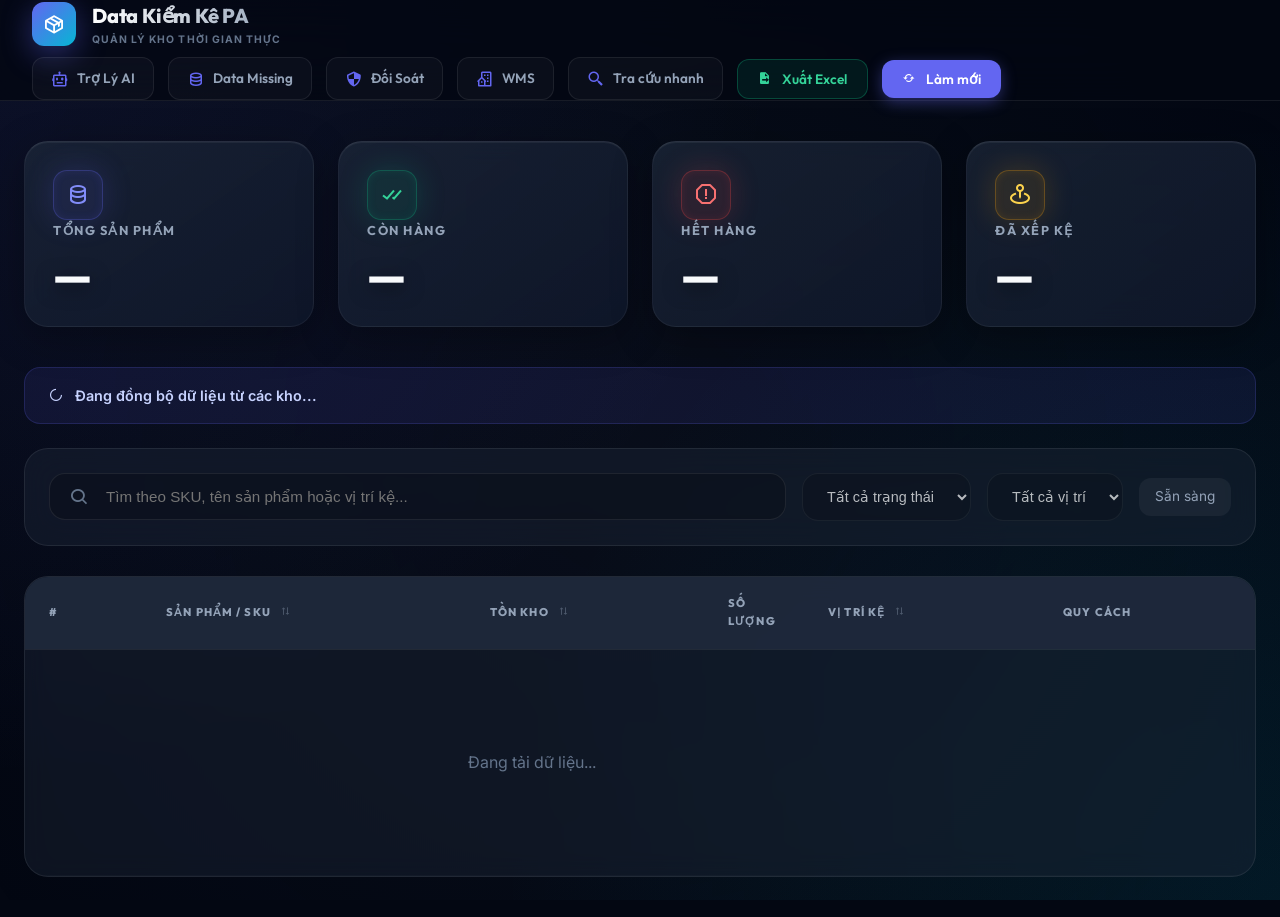
<file: update/data-pa.html>
<!DOCTYPE html>
<html lang="vi">

<head>
    <meta charset="UTF-8">
    <meta name="viewport" content="width=device-width, initial-scale=1.0">
    <title>Data Kiểm Kê PA – Tra Cứu Tồn Kho</title>
    <meta name="description" content="Tra cứu dữ liệu kiểm kê kho PA – tìm kiếm theo SKU, tên sản phẩm, vị trí kệ.">
    <link
        href="https://fonts.googleapis.com/css2?family=Inter:wght@300;400;500;600;700;800&family=Outfit:wght@400;500;600;700;800&display=swap"
        rel="stylesheet">
    <link href="https://unpkg.com/boxicons@2.1.4/css/boxicons.min.css" rel="stylesheet">
    <script src="https://cdn.sheetjs.com/xlsx-0.20.1/package/dist/xlsx.full.min.js"></script>
    <style>
        :root {
            --primary: #6366F1;
            --primary-glow: rgba(99, 102, 241, 0.4);
            --accent: #06B6D4;
            --bg: #030712;
            --surface: rgba(30, 41, 59, 0.6);
            --surface-glass: rgba(30, 41, 59, 0.4);
            --surface2: rgba(15, 23, 42, 0.8);
            --border: rgba(255, 255, 255, 0.08);
            --border-glow: rgba(99, 102, 241, 0.2);
            --text: #F8FAFC;
            --text-muted: #94A3B8;
            --text-dim: #64748B;
            --radius-xl: 24px;
            --radius-lg: 18px;
            --font-display: 'Outfit', sans-serif;
            --font-body: 'Inter', sans-serif;
        }

        * {
            margin: 0;
            padding: 0;
            box-sizing: border-box;
            -webkit-font-smoothing: antialiased;
        }

        body {
            font-family: var(--font-body);
            background: var(--bg);
            color: var(--text);
            min-height: 100vh;
            overflow-x: hidden;
            line-height: 1.6;
        }

        /* ── MESH BACKGROUND ── */
        .mesh-bg {
            position: fixed;
            inset: 0;
            z-index: -1;
            background:
                radial-gradient(circle at 0% 0%, rgba(99, 102, 241, 0.1) 0%, transparent 50%),
                radial-gradient(circle at 100% 100%, rgba(6, 182, 212, 0.1) 0%, transparent 50%),
                radial-gradient(circle at 50% 50%, rgba(30, 41, 59, 0.2) 0%, transparent 100%);
        }

        /* ── HEADER (GLASS) ── */
        .top-bar {
            position: sticky;
            top: 0;
            z-index: 1000;
            background: rgba(3, 7, 18, 0.8);
            -webkit-backdrop-filter: blur(24px);
            backdrop-filter: blur(24px);
            border-bottom: 1px solid var(--border);
            padding: 0 32px;
            display: flex;
            align-items: center;
            justify-content: space-between;
            min-height: 72px;
            flex-wrap: wrap;
            gap: 8px;
        }

        .brand {
            display: flex;
            align-items: center;
            gap: 16px;
        }

        .brand-icon {
            width: 44px;
            height: 44px;
            background: linear-gradient(135deg, var(--primary), var(--accent));
            border-radius: 12px;
            display: flex;
            align-items: center;
            justify-content: center;
            font-size: 22px;
            color: white;
            box-shadow: 0 8px 30px var(--primary-glow);
        }

        .brand-text h1 {
            font-family: var(--font-display);
            font-size: 1.25rem;
            font-weight: 800;
            letter-spacing: -0.01em;
            background: linear-gradient(to right, #fff, #94a3b8);
            -webkit-background-clip: text;
            background-clip: text;
            -webkit-text-fill-color: transparent;
        }

        .brand-text p {
            font-size: 0.65rem;
            color: var(--text-dim);
            text-transform: uppercase;
            font-weight: 700;
            letter-spacing: 0.1em;
        }

        .header-nav {
            display: flex;
            align-items: center;
            gap: 14px;
        }

        .nav-link {
            text-decoration: none;
            color: var(--text-muted);
            font-family: var(--font-display);
            font-size: 0.85rem;
            font-weight: 600;
            display: flex;
            align-items: center;
            gap: 8px;
            padding: 10px 18px;
            border-radius: 12px;
            background: rgba(255, 255, 255, 0.03);
            border: 1px solid var(--border);
            transition: all 0.3s;
        }

        .nav-link:hover {
            color: #fff;
            background: rgba(255, 255, 255, 0.08);
            border-color: rgba(255, 255, 255, 0.2);
            transform: translateY(-2px);
        }

        .nav-link i {
            font-size: 18px;
            color: var(--primary);
        }

        .btn-refresh {
            background: var(--primary);
            color: white;
            border: none;
            padding: 10px 20px;
            border-radius: 12px;
            font-family: var(--font-display);
            font-size: 0.85rem;
            font-weight: 600;
            display: flex;
            align-items: center;
            gap: 10px;
            cursor: pointer;
            transition: all 0.3s;
            box-shadow: 0 4px 15px var(--primary-glow);
        }

        .btn-refresh:hover {
            transform: translateY(-2px);
            box-shadow: 0 10px 25px var(--primary-glow);
        }

        .btn-refresh.spinning i {
            animation: spin 1s linear infinite;
        }

        @keyframes spin {
            from {
                transform: rotate(0deg);
            }

            to {
                transform: rotate(360deg);
            }
        }

        /* ── MAIN LAYOUT ── */
        .page-wrapper {
            max-width: 1300px;
            margin: 0 auto;
            padding: 40px 24px;
            animation: fadeIn 0.8s ease-out;
        }



        @keyframes fadeIn {
            from {
                opacity: 0;
                transform: translateY(10px);
            }

            to {
                opacity: 1;
                transform: translateY(0);
            }
        }

        /* ── STATS (BENTO) ── */
        .stats-row {
            display: grid;
            grid-template-columns: repeat(auto-fit, minmax(280px, 1fr));
            gap: 24px;
            margin-bottom: 40px;
        }

        .stat-card {
            background: linear-gradient(145deg, rgba(30, 41, 59, 0.7), rgba(15, 23, 42, 0.9));
            -webkit-backdrop-filter: blur(12px);
            backdrop-filter: blur(12px);
            border: 1px solid rgba(255, 255, 255, 0.05);
            border-top: 1px solid rgba(255, 255, 255, 0.1);
            border-radius: 24px;
            padding: 28px;
            display: flex;
            flex-direction: column;
            min-height: 180px;
            position: relative;
            box-shadow: 0 10px 40px rgba(0, 0, 0, 0.3), inset 0 1px 0 rgba(255, 255, 255, 0.05);
            transition: all 0.4s cubic-bezier(0.175, 0.885, 0.32, 1.275);
            overflow: hidden;
        }

        .stat-card::before {
            content: '';
            position: absolute;
            top: 0;
            left: 0;
            width: 100%;
            height: 100%;
            background: radial-gradient(800px circle at var(--mouse-x) var(--mouse-y), rgba(255, 255, 255, 0.06), transparent 40%);
            opacity: 0;
            transition: opacity 0.3s;
            z-index: 0;
            pointer-events: none;
        }

        .stat-card:hover::before {
            opacity: 1;
        }

        .stat-card:hover {
            transform: translateY(-5px) scale(1.02);
            border-color: rgba(255, 255, 255, 0.2);
            box-shadow: 0 20px 50px rgba(0, 0, 0, 0.5), inset 0 1px 0 rgba(255, 255, 255, 0.1);
        }

        .stat-icon {
            width: 50px;
            height: 50px;
            border-radius: 14px;
            display: flex;
            align-items: center;
            justify-content: center;
            font-size: 24px;
            margin-bottom: auto;
            position: relative;
            z-index: 1;
            transition: transform 0.4s;
        }

        .stat-card:hover .stat-icon {
            transform: scale(1.1) rotate(5deg);
        }

        .stat-icon.blue {
            background: rgba(99, 102, 241, 0.1);
            color: #818CF8;
            border: 1px solid rgba(99, 102, 241, 0.3);
            box-shadow: 0 0 30px rgba(99, 102, 241, 0.2), inset 0 0 10px rgba(99, 102, 241, 0.1);
        }

        .stat-icon.green {
            background: rgba(16, 185, 129, 0.1);
            color: #34D399;
            border: 1px solid rgba(16, 185, 129, 0.3);
            box-shadow: 0 0 30px rgba(16, 185, 129, 0.2), inset 0 0 10px rgba(16, 185, 129, 0.1);
        }

        .stat-icon.red {
            background: rgba(239, 68, 68, 0.1);
            color: #F87171;
            border: 1px solid rgba(239, 68, 68, 0.3);
            box-shadow: 0 0 30px rgba(239, 68, 68, 0.2), inset 0 0 10px rgba(239, 68, 68, 0.1);
        }

        .stat-icon.yellow {
            background: rgba(245, 158, 11, 0.1);
            color: #FCD34D;
            border: 1px solid rgba(245, 158, 11, 0.3);
            box-shadow: 0 0 30px rgba(245, 158, 11, 0.2), inset 0 0 10px rgba(245, 158, 11, 0.1);
        }

        .stat-label {
            font-family: var(--font-display);
            font-size: 0.8rem;
            font-weight: 700;
            color: #94A3B8;
            text-transform: uppercase;
            letter-spacing: 0.12em;
            margin-bottom: 12px;
            position: relative;
            z-index: 1;
        }

        .stat-value {
            font-family: var(--font-display);
            font-size: 2.8rem;
            font-weight: 800;
            color: #F8FAFC;
            line-height: 1;
            position: relative;
            z-index: 1;
            text-shadow: 0 4px 20px rgba(0, 0, 0, 0.5);
        }

        /* ── TOOLBAR ── */
        .toolbar {
            background: var(--surface-glass);
            -webkit-backdrop-filter: blur(16px);
            backdrop-filter: blur(16px);
            border: 1px solid var(--border);
            border-radius: var(--radius-xl);
            padding: 24px;
            margin-bottom: 30px;
            display: flex;
            gap: 16px;
            align-items: center;
        }

        .search-wrap {
            flex: 1;
            position: relative;
        }

        .search-wrap i {
            position: absolute;
            left: 20px;
            top: 50%;
            transform: translateY(-50%);
            color: var(--text-dim);
            font-size: 20px;
        }

        .search-wrap input {
            width: 100%;
            padding: 14px 20px 14px 56px;
            background: rgba(0, 0, 0, 0.2);
            border: 1px solid var(--border);
            border-radius: 16px;
            color: #fff;
            font-size: 0.95rem;
            outline: none;
            transition: all 0.3s;
        }

        .search-wrap input:focus {
            border-color: var(--primary);
            background: rgba(0, 0, 0, 0.3);
            box-shadow: 0 0 0 4px rgba(99, 102, 241, 0.15);
        }

        .filter-select {
            background: rgba(0, 0, 0, 0.2);
            border: 1px solid var(--border);
            border-radius: 16px;
            color: #fff;
            font-size: 0.9rem;
            font-weight: 500;
            padding: 14px 20px;
            cursor: pointer;
            outline: none;
            transition: all 0.3s;
        }

        .result-badge {
            font-size: 0.85rem;
            color: var(--text-muted);
            background: rgba(255, 255, 255, 0.05);
            padding: 8px 16px;
            border-radius: 12px;
        }

        /* ── TABLE ── */
        .table-wrap {
            background: var(--surface-glass);
            -webkit-backdrop-filter: blur(12px);
            backdrop-filter: blur(12px);
            border: 1px solid var(--border);
            border-radius: var(--radius-xl);
            overflow: hidden;
        }

        .table-scroll {
            overflow: auto;
            max-height: 65vh;
        }

        .table-scroll::-webkit-scrollbar {
            width: 6px;
            height: 6px;
        }

        .table-scroll::-webkit-scrollbar-thumb {
            background: rgba(255, 255, 255, 0.1);
            border-radius: 10px;
        }

        table {
            width: 100%;
            border-collapse: collapse;
            min-width: 900px;
        }

        thead th {
            position: sticky;
            top: 0;
            z-index: 20;
            background: rgba(30, 41, 59, 0.95);
            padding: 18px 24px;
            text-align: left;
            font-family: var(--font-display);
            font-size: 0.7rem;
            font-weight: 800;
            text-transform: uppercase;
            letter-spacing: 0.1em;
            color: var(--text-muted);
            border-bottom: 1px solid var(--border);
            cursor: pointer;
            -webkit-user-select: none;
            user-select: none;
        }

        thead th:hover {
            color: var(--primary);
        }

        .sort-icon {
            margin-left: 6px;
            opacity: 0.4;
            pointer-events: none;
        }

        th.asc .sort-icon,
        th.desc .sort-icon {
            opacity: 1;
            color: var(--primary);
        }

        tbody tr {
            border-bottom: 1px solid rgba(255, 255, 255, 0.02);
            transition: all 0.3s;
            cursor: pointer;
            animation: rowIn 0.5s calc(var(--i) * 0.05s) both;
        }

        @keyframes rowIn {
            from {
                opacity: 0;
                transform: translateX(-10px);
            }

            to {
                opacity: 1;
                transform: translateX(0);
            }
        }

        tbody tr:hover {
            background: rgba(255, 255, 255, 0.04);
        }

        td {
            padding: 16px 24px;
            vertical-align: middle;
            color: var(--text);
        }

        .td-img img {
            width: 48px;
            height: 48px;
            border-radius: 12px;
            object-fit: contain;
            background: #fdfdfd;
            border: 1px solid rgba(255, 255, 255, 0.1);
            padding: 3px;
        }

        .name-main {
            font-family: var(--font-display);
            font-size: 0.95rem;
            font-weight: 600;
            color: #fff;
            margin-bottom: 4px;
            line-height: 1.4;
        }

        .name-sku {
            font-family: 'JetBrains Mono', monospace;
            font-size: 0.7rem;
            color: var(--text-dim);
            background: rgba(0, 0, 0, 0.2);
            padding: 2px 8px;
            border-radius: 6px;
            display: inline-block;
        }

        .badge-stock {
            font-family: var(--font-display);
            font-size: 0.82rem;
            font-weight: 700;
            height: 32px;
            padding: 0 12px;
            border-radius: 100px;
            display: inline-flex;
            align-items: center;
            gap: 6px;
        }

        .badge-stock.in {
            background: rgba(16, 185, 129, 0.15);
            color: #34D399;
            border: 1px solid rgba(16, 185, 129, 0.2);
        }

        .badge-stock.out {
            background: rgba(239, 68, 68, 0.15);
            color: #F87171;
            border: 1px solid rgba(239, 68, 68, 0.2);
        }

        .badge-stock.low {
            background: rgba(245, 158, 11, 0.15);
            color: #FCD34D;
            border: 1px solid rgba(245, 158, 11, 0.2);
        }

        .badge-shelf {
            font-family: var(--font-display);
            color: var(--primary);
            background: rgba(99, 102, 241, 0.12);
            padding: 4px 12px;
            border-radius: 8px;
            font-size: 0.82rem;
            font-weight: 700;
            display: inline-flex;
            align-items: center;
            gap: 6px;
        }

        .td-unit {
            color: var(--text-muted);
            font-size: 0.82rem;
            max-width: 180px;
            white-space: nowrap;
            overflow: hidden;
            text-overflow: ellipsis;
        }

        /* ── MODAL (GLASS) ── */
        .modal-overlay {
            position: fixed;
            inset: 0;
            z-index: 2000;
            background: rgba(3, 7, 18, 0.75);
            -webkit-backdrop-filter: blur(16px);
            backdrop-filter: blur(16px);
            display: none;
            align-items: center;
            justify-content: center;
            padding: 20px;
            opacity: 0;
            transition: opacity 0.3s ease;
        }

        .modal-overlay.open {
            display: flex;
            opacity: 1;
        }

        .modal-box {
            background: rgba(30, 41, 59, 0.85);
            -webkit-backdrop-filter: blur(25px);
            backdrop-filter: blur(25px);
            border: 1px solid rgba(255, 255, 255, 0.1);
            border-radius: 28px;
            width: 100%;
            max-width: 680px;
            max-height: 92vh;
            display: flex;
            flex-direction: column;
            overflow: hidden;
            box-shadow: 0 40px 100px -20px rgba(0, 0, 0, 0.8);
            transform: scale(0.95) translateY(20px);
            transition: all 0.4s cubic-bezier(0.34, 1.56, 0.64, 1);
        }

        .modal-overlay.open .modal-box {
            transform: scale(1) translateY(0);
        }

        .modal-header {
            padding: 30px;
            border-bottom: 1px solid rgba(255, 255, 255, 0.05);
            background: rgba(255, 255, 255, 0.02);
            display: flex;
            align-items: flex-start;
            gap: 24px;
            position: relative;
        }

        .modal-product-img {
            width: 84px;
            height: 84px;
            border-radius: 16px;
            background: #fff;
            border: 1px solid rgba(255, 255, 255, 0.15);
            padding: 6px;
            object-fit: contain;
            box-shadow: 0 4px 15px rgba(0, 0, 0, 0.1);
            flex-shrink: 0;
        }

        .modal-title-wrap {
            flex: 1;
            padding-right: 55px;
        }

        .modal-product-name {
            font-family: var(--font-display);
            font-size: 1.3rem;
            font-weight: 800;
            line-height: 1.35;
            margin-bottom: 10px;
            background: linear-gradient(to right, #ffffff, #94A3B8);
            -webkit-background-clip: text;
            background-clip: text;
            -webkit-text-fill-color: transparent;
            text-shadow: 0 2px 10px rgba(255, 255, 255, 0.1);
        }

        .modal-close {
            position: absolute;
            top: 25px;
            right: 25px;
            width: 40px;
            height: 40px;
            border-radius: 12px;
            background: rgba(255, 255, 255, 0.05);
            border: 1px solid rgba(255, 255, 255, 0.1);
            color: #fff;
            display: flex;
            align-items: center;
            justify-content: center;
            font-size: 24px;
            cursor: pointer;
            transition: all 0.3s;
        }

        .modal-close:hover {
            background: rgba(239, 68, 68, 0.2);
            color: #fff;
            transform: rotate(90deg);
        }

        .modal-body {
            padding: 30px;
            overflow-y: auto;
            flex: 1;
        }

        .modal-body::-webkit-scrollbar {
            width: 5px;
        }

        .modal-body::-webkit-scrollbar-thumb {
            background: rgba(255, 255, 255, 0.1);
            border-radius: 10px;
        }

        .modal-key-fields {
            display: grid;
            grid-template-columns: repeat(3, 1fr);
            gap: 20px;
            margin-bottom: 30px;
        }

        .modal-key-card {
            background: linear-gradient(135deg, rgba(255, 255, 255, 0.04), rgba(255, 255, 255, 0.01));
            border: 1px solid rgba(255, 255, 255, 0.06);
            border-top: 1px solid rgba(255, 255, 255, 0.12);
            border-radius: 24px;
            padding: 24px 16px;
            text-align: center;
            box-shadow: 0 15px 35px rgba(0, 0, 0, 0.2), inset 0 1px 0 rgba(255, 255, 255, 0.05);
            transition: transform 0.3s;
            position: relative;
            overflow: hidden;
        }

        .modal-key-card::after {
            content: '';
            position: absolute;
            top: 0;
            left: -100%;
            width: 50%;
            height: 100%;
            background: linear-gradient(to right, transparent, rgba(255, 255, 255, 0.05), transparent);
            transform: skewX(-20deg);
            animation: shine 3s infinite;
        }

        @keyframes shine {
            100% {
                left: 200%;
            }
        }

        .modal-key-card:hover {
            transform: translateY(-4px);
        }

        .modal-key-card.accent-red {
            border-color: rgba(239, 68, 68, 0.4);
            background: radial-gradient(circle at bottom, rgba(239, 68, 68, 0.15), transparent 70%);
            box-shadow: 0 10px 40px rgba(239, 68, 68, 0.2), inset 0 2px 20px rgba(239, 68, 68, 0.1);
        }

        .modal-key-card.accent-green {
            border-color: rgba(16, 185, 129, 0.4);
            background: radial-gradient(circle at bottom, rgba(16, 185, 129, 0.15), transparent 70%);
            box-shadow: 0 10px 40px rgba(16, 185, 129, 0.2), inset 0 2px 20px rgba(16, 185, 129, 0.1);
        }

        .modal-key-card.accent-yellow {
            border-color: rgba(245, 158, 11, 0.4);
            background: radial-gradient(circle at bottom, rgba(245, 158, 11, 0.15), transparent 70%);
            box-shadow: 0 10px 40px rgba(245, 158, 11, 0.2), inset 0 2px 20px rgba(245, 158, 11, 0.1);
        }

        .modal-key-card.accent-blue {
            border-color: rgba(99, 102, 241, 0.4);
            background: radial-gradient(circle at bottom, rgba(99, 102, 241, 0.15), transparent 70%);
            box-shadow: 0 10px 40px rgba(99, 102, 241, 0.2), inset 0 2px 20px rgba(99, 102, 241, 0.1);
        }

        .modal-key-label {
            font-family: var(--font-display);
            font-size: 0.75rem;
            font-weight: 700;
            color: #94A3B8;
            text-transform: uppercase;
            letter-spacing: 0.15em;
            margin-bottom: 12px;
        }

        .modal-key-value {
            font-family: var(--font-display);
            font-size: 2.8rem;
            font-weight: 900;
            line-height: 1;
            text-shadow: 0 4px 15px rgba(0, 0, 0, 0.4);
        }

        .modal-breakdown-wrapper {
            background: rgba(0, 0, 0, 0.3);
            border: 1px solid rgba(255, 255, 255, 0.05);
            border-radius: 20px;
            overflow: hidden;
            margin-top: 10px;
        }

        .modal-breakdown-table {
            width: 100%;
            border-collapse: collapse;
            font-size: 0.85rem;
        }

        .modal-breakdown-table th {
            background: rgba(255, 255, 255, 0.03);
            padding: 12px 20px;
            text-align: left;
            font-size: 0.65rem;
            font-weight: 800;
            color: var(--text-dim);
            text-transform: uppercase;
        }

        .modal-breakdown-table td {
            padding: 14px 20px;
            border-bottom: 1px solid rgba(255, 255, 255, 0.02);
            color: #fff;
        }

        .modal-breakdown-table tr:last-child td {
            border-bottom: none;
        }

        .br-shelf {
            color: #818CF8;
            font-weight: 700;
            display: flex;
            align-items: center;
            gap: 6px;
        }

        .br-stock {
            color: #34D399;
            font-weight: 800;
            font-family: var(--font-display);
            font-size: 1rem;
        }

        /* ── LOT CARD GRID UI ── */
        .lot-grid {
            display: grid;
            grid-template-columns: repeat(auto-fill, minmax(280px, 1fr));
            gap: 16px;
            margin-top: 12px;
        }

        .lot-card {
            background: rgba(255, 255, 255, 0.03);
            border: 1px solid rgba(255, 255, 255, 0.06);
            border-radius: 20px;
            padding: 16px;
            position: relative;
            transition: all 0.3s ease;
            overflow: hidden;
        }

        .lot-card:hover {
            transform: translateY(-3px);
            border-color: rgba(99, 102, 241, 0.3);
            background: rgba(255, 255, 255, 0.05);
        }

        .lot-card .card-top {
            display: flex;
            justify-content: space-between;
            align-items: center;
            margin-bottom: 12px;
        }

        .lot-card .loc-badge {
            font-size: 0.7rem;
            color: #818CF8;
            background: rgba(99, 102, 241, 0.1);
            padding: 4px 10px;
            border-radius: 8px;
            font-weight: 700;
            display: flex;
            align-items: center;
            gap: 5px;
        }

        .lot-card .qty-badge {
            font-size: 1rem;
            font-weight: 800;
            color: #34D399;
            font-family: var(--font-display);
        }

        .lot-info-val {
            display: flex;
            flex-direction: column;
            gap: 4px;
        }

        .lot-info-val .label {
            font-size: 0.6rem;
            color: var(--text-dim);
            text-transform: uppercase;
            font-weight: 700;
            letter-spacing: 0.05em;
        }

        .lot-info-val .value {
            font-size: 0.85rem;
            color: #fff;
            font-weight: 600;
        }

        .expiry-pip {
            position: absolute;
            top: 0;
            right: 0;
            width: 40px;
            height: 40px;
            background: linear-gradient(135deg, transparent 50%, rgba(52, 211, 153, 0.2) 50%);
        }

        .lot-card.exp-near .expiry-pip {
            background: linear-gradient(135deg, transparent 50%, rgba(245, 158, 11, 0.2) 50%);
        }

        .lot-card.exp-critical .expiry-pip {
            background: linear-gradient(135deg, transparent 50%, rgba(239, 68, 68, 0.2) 50%);
        }

        .lot-status-tag {
            font-size: 0.65rem;
            padding: 2px 8px;
            border-radius: 6px;
            font-weight: 700;
            margin-top: 8px;
            display: inline-block;
        }

        .status-fresh {
            background: rgba(16, 185, 129, 0.1);
            color: #34D399;
        }

        .status-near {
            background: rgba(245, 158, 11, 0.1);
            color: #FCD34D;
        }

        .status-critical {
            background: rgba(239, 68, 68, 0.1);
            color: #F87171;
        }

        /* ── PREVIEW BADGE IN MAIN TABLE ── */
        .multi-lot-hint {
            font-size: 0.65rem;
            background: rgba(99, 102, 241, 0.1);
            color: #818CF8;
            padding: 2px 6px;
            border-radius: 4px;
            margin-left: 6px;
            font-weight: 700;
        }

        /* ── UTILS ── */
        #statusBanner {
            margin-bottom: 24px;
        }

        .banner {
            display: flex;
            align-items: center;
            gap: 12px;
            padding: 16px 24px;
            border-radius: 16px;
            font-weight: 600;
            font-size: 0.9rem;
        }

        .banner.loading {
            background: rgba(99, 102, 241, 0.1);
            color: #C7D2FE;
            border: 1px solid rgba(99, 102, 241, 0.2);
        }

        .banner.error {
            background: rgba(239, 68, 68, 0.1);
            color: #FCA5A5;
            border: 1px solid rgba(239, 68, 68, 0.2);
        }

        mark {
            background: rgba(245, 158, 11, 0.3);
            color: #FCD34D;
            border-radius: 3px;
            padding: 0 2px;
        }

        .pagination-wrap {
            display: flex;
            justify-content: space-between;
            align-items: center;
            padding: 20px 30px;
            background: rgba(255, 255, 255, 0.02);
            border-top: 1px solid var(--border);
        }

        .page-info {
            font-size: 0.82rem;
            color: var(--text-dim);
        }

        .page-info b {
            color: #fff;
        }

        .page-btns {
            display: flex;
            gap: 8px;
        }

        .page-btn {
            width: 38px;
            height: 38px;
            border-radius: 12px;
            border: 1px solid var(--border);
            background: var(--surface);
            color: var(--text-muted);
            cursor: pointer;
            transition: all 0.2s;
        }

        .page-btn:hover:not(:disabled) {
            background: var(--primary);
            color: #fff;
            border-color: var(--primary);
        }

        .page-btn.active {
            background: var(--primary);
            color: #fff;
            border-color: var(--primary);
        }

        .page-btn:disabled {
            opacity: 0.3;
            cursor: not-allowed;
        }

        @media (max-width: 1024px) {
            .stats-row {
                grid-template-columns: repeat(2, 1fr);
            }
        }

        /* ── TABLET ── */
        @media (max-width: 768px) {
            .top-bar {
                padding: 10px 16px;
                min-height: auto;
            }

            .brand-text p {
                display: none;
            }

            .nav-link span {
                display: none;
            }

            .nav-link {
                padding: 9px 12px;
            }

            .btn-refresh span {
                display: none;
            }

            .btn-refresh {
                padding: 9px 12px;
            }

            .stats-row {
                grid-template-columns: 1fr 1fr;
                gap: 14px;
            }

            .stat-value {
                font-size: 2.2rem;
            }

            .toolbar {
                flex-direction: column;
                align-items: stretch;
            }

            .page-wrapper {
                padding: 20px 14px;
            }
        }

        /* ── MOBILE ── */
        @media (max-width: 480px) {
            .top-bar {
                padding: 8px 12px;
                gap: 6px;
            }

            .brand-icon {
                width: 36px;
                height: 36px;
                font-size: 18px;
            }

            .brand-text h1 {
                font-size: 1rem;
            }

            .header-nav {
                gap: 6px;
            }

            .nav-link {
                padding: 8px 10px;
                border-radius: 10px;
            }

            .nav-link i {
                font-size: 16px;
            }

            .btn-refresh {
                padding: 8px 10px;
                border-radius: 10px;
                gap: 0;
            }

            .stats-row {
                grid-template-columns: 1fr 1fr;
                gap: 10px;
                margin-bottom: 20px;
            }

            .stat-card {
                padding: 18px 14px;
                min-height: 140px;
            }

            .stat-icon {
                width: 40px;
                height: 40px;
                font-size: 20px;
            }

            .stat-value {
                font-size: 2rem;
            }

            .stat-label {
                font-size: 0.65rem;
            }

            .toolbar {
                padding: 16px;
                gap: 10px;
            }

            .table-scroll {
                max-height: 55vh;
            }

            .modal-key-fields {
                grid-template-columns: 1fr 1fr;
                gap: 12px;
            }

            .modal-key-value {
                font-size: 2rem;
            }

            .modal-product-name {
                font-size: 1.1rem;
            }

            .modal-box {
                max-width: 100%;
                border-radius: 20px;
            }

            .page-wrapper {
                padding: 14px 10px;
            }
        }
    </style>
</head>

<body>
    <div class="mesh-bg"></div>

    <header class="top-bar">
        <div class="brand">
            <div class="brand-icon"><i class='bx bx-package'></i></div>
            <div class="brand-text">
                <h1>Data Kiểm Kê PA</h1>
                <p>Quản lý kho thời gian thực</p>
            </div>
        </div>
        <nav class="header-nav">
            <a href="index.html" class="nav-link">
                <i class='bx bx-bot'></i>
                <span>Trợ Lý AI</span>
            </a>
            <a href="data-missing.html" class="nav-link">
                <i class='bx bx-data'></i>
                <span>Data Missing</span>
            </a>
            <a href="doisoat.html" class="nav-link">
                <i class='bx bx-shield-quarter'></i>
                <span>Đối Soát</span>
            </a>
            <a href="../WH-WMS/mapping.html" class="nav-link">
                <i class='bx bx-building-house'></i>
                <span>WMS</span>
            </a>
            <a href="../WH-main/buymed-search.html" class="nav-link">
                <i class='bx bx-search-alt-2'></i>
                <span>Tra cứu nhanh</span>
            </a>
            <button class="btn-export-global" id="exportBtn" style="background:rgba(16,185,129,0.1); color:#34D399; border:1px solid rgba(16,185,129,0.3); padding:10px 20px; border-radius:12px; font-family:var(--font-display); font-size:0.85rem; font-weight:600; display:flex; align-items:center; gap:10px; cursor:pointer; transition:all 0.3s;">
                <i class='bx bxs-file-export'></i>
                <span>Xuất Excel</span>
            </button>
            <button class="btn-refresh" id="refreshBtn">
                <i class='bx bx-refresh'></i>
                <span>Làm mới</span>
            </button>
        </nav>
    </header>

    <div class="page-wrapper">
        <div class="stats-row">
            <div class="stat-card">
                <div class="stat-icon blue"><i class='bx bx-data'></i></div>
                <div class="stat-label">Tổng Sản Phẩm</div>
                <div class="stat-value" id="statTotal">—</div>
            </div>
            <div class="stat-card">
                <div class="stat-icon green"><i class='bx bx-check-double'></i></div>
                <div class="stat-label">Còn Hàng</div>
                <div class="stat-value" id="statInStock">—</div>
            </div>
            <div class="stat-card">
                <div class="stat-icon red"><i class='bx bx-error-alt'></i></div>
                <div class="stat-label">Hết Hàng</div>
                <div class="stat-value" id="statOutStock">—</div>
            </div>
            <div class="stat-card">
                <div class="stat-icon yellow"><i class='bx bx-map-pin'></i></div>
                <div class="stat-label">Đã Xếp Kệ</div>
                <div class="stat-value" id="statShelved">—</div>
            </div>
        </div>

        <div id="statusBanner" style="display:none;">
            <div class="banner loading" id="bannerInner">
                <i class='bx bx-loader-alt bx-spin'></i>
                <span>Đang đồng bộ dữ liệu...</span>
            </div>
        </div>

        <div class="toolbar">
            <div class="search-wrap">
                <i class='bx bx-search'></i>
                <input type="text" id="searchInput" placeholder="Tìm theo SKU, tên sản phẩm hoặc vị trí kệ..." disabled>
            </div>
            <select class="filter-select" id="stockFilter" title="Bộ lọc kho" disabled>
                <option value="all">Tất cả trạng thái</option>
                <option value="in">Còn hàng</option>
                <option value="out">Hết hàng</option>
                <option value="low">Tồn thấp (≤10)</option>
            </select>
            <select class="filter-select" id="shelfFilter" title="Bộ lọc kệ" disabled>
                <option value="all">Tất cả vị trí</option>
            </select>
            <div class="result-badge" id="resultBadge">Sẵn sàng</div>
        </div>

        <div class="table-wrap">
            <div class="table-scroll">
                <table id="dataTable">
                    <thead>
                        <tr>
                            <th style="width:50px; text-align:center;">#</th>
                            <th style="width:60px;"></th>
                            <th data-col="name" id="thName">Sản phẩm / SKU <i class='bx bx-sort-alt-2 sort-icon'></i>
                            </th>
                            <th data-col="stock" id="thStock">Tồn Kho <i class='bx bx-sort-alt-2 sort-icon'></i></th>
                            <th style="width:100px;">Số lượng</th>
                            <th data-col="shelf" id="thShelf">Vị Trí Kệ <i class='bx bx-sort-alt-2 sort-icon'></i></th>
                            <th>Quy Cách</th>
                        </tr>
                    </thead>
                    <tbody id="tableBody">
                        <tr class="skeleton-row">
                            <td colspan="6" style="padding:100px; text-align:center; color:var(--text-dim);">Đang tải dữ
                                liệu...</td>
                        </tr>
                    </tbody>
                </table>
            </div>

            <div class="pagination-wrap" id="paginationWrap" style="display:none;">
                <div class="page-info" id="pageInfo"></div>
                <div class="page-btns" id="pageBtns"></div>
            </div>
        </div>
    </div>

    <!-- MODAL DETAIL -->
    <div class="modal-overlay" id="modalOverlay">
        <div class="modal-box" id="modalBox">
            <button class="modal-close" id="modalCloseBtn"><i class='bx bx-x'></i></button>
            <div class="modal-header" id="modalHeader"></div>
            <div class="modal-body" id="modalBody"></div>
        </div>
    </div>

    <script src="script-pa.js"></script>
</body>

</html>
</file>
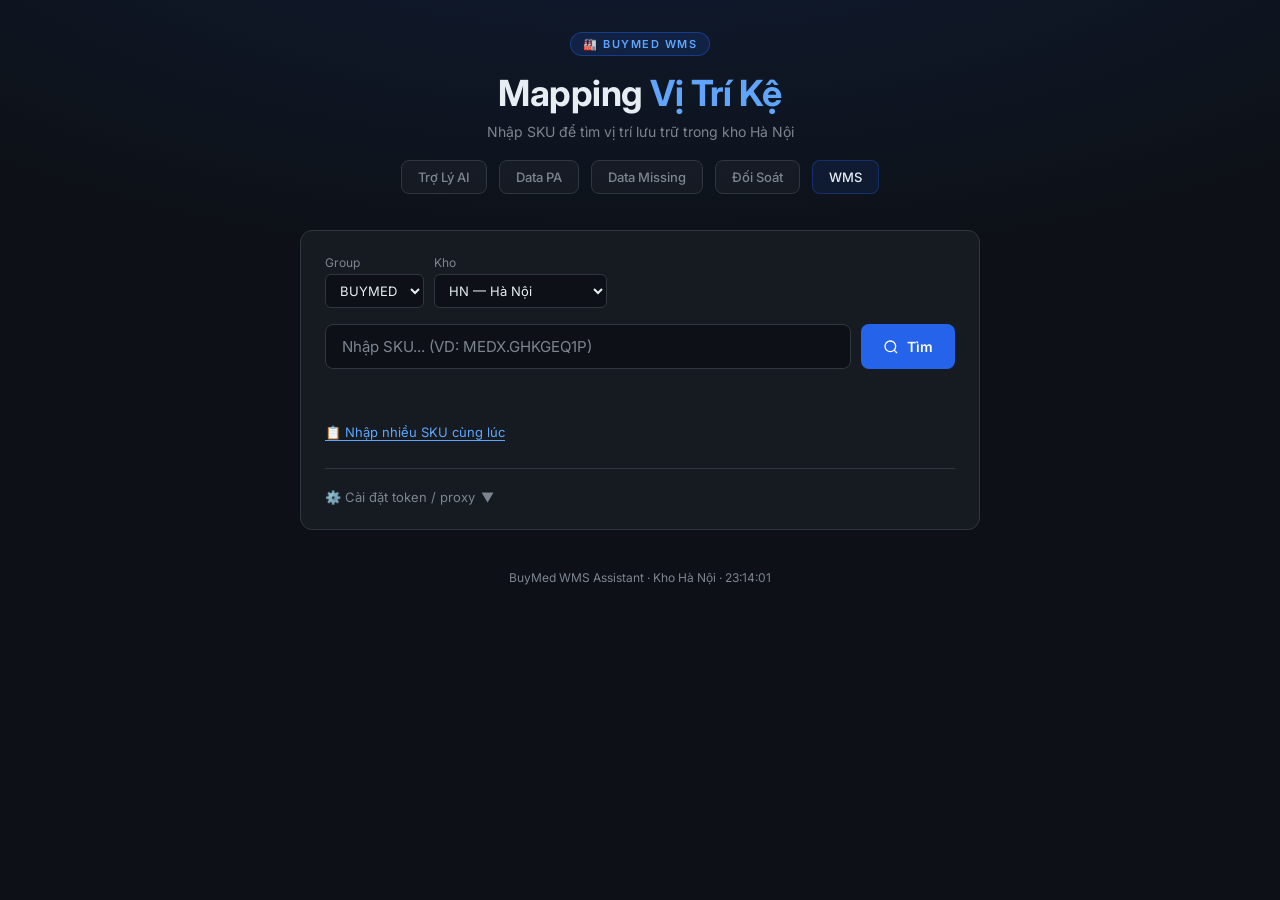
<file: WH-WMS/mapping.html>
<!DOCTYPE html>
<html lang="vi">
<head>
<meta charset="UTF-8">
<meta name="viewport" content="width=device-width, initial-scale=1.0">
<title>WMS — Mapping Vị Trí Kệ</title>
<link href="https://fonts.googleapis.com/css2?family=Inter:wght@300;400;500;600;700&display=swap" rel="stylesheet">
<style>
  *, *::before, *::after { box-sizing: border-box; margin: 0; padding: 0; }

  :root {
    --bg: #0d1117;
    --surface: #161b22;
    --surface2: #1c2333;
    --border: #30363d;
    --accent: #2563eb;
    --accent-glow: rgba(37,99,235,0.35);
    --green: #10b981;
    --green-glow: rgba(16,185,129,0.3);
    --yellow: #f59e0b;
    --red: #ef4444;
    --text: #e6edf3;
    --text-muted: #7d8590;
    --radius: 12px;
  }

  body {
    font-family: 'Inter', sans-serif;
    background: var(--bg);
    color: var(--text);
    min-height: 100vh;
    display: flex;
    flex-direction: column;
    align-items: center;
    padding: 32px 16px;
    background-image: radial-gradient(ellipse 80% 50% at 50% -20%, rgba(37,99,235,0.15), transparent);
  }

  header {
    text-align: center;
    margin-bottom: 36px;
  }
  header .badge {
    display: inline-flex;
    align-items: center;
    gap: 6px;
    background: rgba(37,99,235,0.15);
    border: 1px solid rgba(37,99,235,0.4);
    color: #60a5fa;
    font-size: 11px;
    font-weight: 600;
    letter-spacing: 1.5px;
    text-transform: uppercase;
    padding: 4px 12px;
    border-radius: 999px;
    margin-bottom: 16px;
  }
  header h1 {
    font-size: clamp(24px, 5vw, 36px);
    font-weight: 700;
    letter-spacing: -0.5px;
    line-height: 1.2;
  }
  header h1 span { color: #60a5fa; }
  header p {
    color: var(--text-muted);
    margin-top: 8px;
    font-size: 14px;
  }

  .card {
    background: var(--surface);
    border: 1px solid var(--border);
    border-radius: var(--radius);
    padding: 24px;
    width: 100%;
    max-width: 680px;
  }

  /* Search box */
  .search-wrap {
    display: flex;
    gap: 10px;
    margin-bottom: 12px;
  }
  .search-wrap input {
    flex: 1;
    background: var(--bg);
    border: 1px solid var(--border);
    border-radius: 8px;
    color: var(--text);
    font-family: 'Inter', sans-serif;
    font-size: 15px;
    padding: 12px 16px;
    outline: none;
    transition: border-color .2s, box-shadow .2s;
  }
  .search-wrap input:focus {
    border-color: var(--accent);
    box-shadow: 0 0 0 3px var(--accent-glow);
  }
  .search-wrap input::placeholder { color: var(--text-muted); }

  .btn {
    display: inline-flex;
    align-items: center;
    gap: 8px;
    padding: 12px 22px;
    border-radius: 8px;
    font-family: 'Inter', sans-serif;
    font-size: 14px;
    font-weight: 600;
    cursor: pointer;
    border: none;
    transition: all .2s;
    white-space: nowrap;
  }
  .btn-primary {
    background: var(--accent);
    color: #fff;
  }
  .btn-primary:hover { background: #1d4ed8; transform: translateY(-1px); box-shadow: 0 4px 20px var(--accent-glow); }
  .btn-primary:active { transform: translateY(0); }
  .btn-primary:disabled { opacity: .5; cursor: not-allowed; transform: none; box-shadow: none; }

  .options-row {
    display: flex;
    gap: 10px;
    flex-wrap: wrap;
    margin-bottom: 16px;
  }
  .options-row label { font-size: 12px; color: var(--text-muted); display: block; margin-bottom: 4px; }
  .options-row select {
    background: var(--bg);
    border: 1px solid var(--border);
    border-radius: 6px;
    color: var(--text);
    font-family: 'Inter', sans-serif;
    font-size: 13px;
    padding: 7px 10px;
    outline: none;
    cursor: pointer;
  }
  .options-row select:focus { border-color: var(--accent); }

  /* Batch SKU */
  .batch-toggle {
    font-size: 13px;
    color: #60a5fa;
    cursor: pointer;
    text-decoration: underline;
    text-underline-offset: 3px;
    margin-bottom: 8px;
    display: inline-block;
  }
  #batchArea {
    display: none;
    margin-bottom: 12px;
  }
  #batchArea textarea {
    width: 100%;
    background: var(--bg);
    border: 1px solid var(--border);
    border-radius: 8px;
    color: var(--text);
    font-family: 'Inter', sans-serif;
    font-size: 13px;
    padding: 12px;
    min-height: 90px;
    resize: vertical;
    outline: none;
  }
  #batchArea textarea:focus { border-color: var(--accent); box-shadow: 0 0 0 3px var(--accent-glow); }
  #batchArea textarea::placeholder { color: var(--text-muted); }

  /* History chips */
  .history-row {
    display: flex;
    gap: 6px;
    flex-wrap: wrap;
    margin-bottom: 16px;
    min-height: 24px;
  }
  .chip {
    background: var(--surface2);
    border: 1px solid var(--border);
    border-radius: 999px;
    font-size: 11px;
    color: var(--text-muted);
    padding: 3px 10px;
    cursor: pointer;
    transition: all .15s;
  }
  .chip:hover { border-color: var(--accent); color: #60a5fa; }
  .history-label { font-size: 11px; color: var(--text-muted); align-self: center; }

  /* Status / spinner */
  #status {
    text-align: center;
    padding: 16px 0;
    font-size: 14px;
    color: var(--text-muted);
    display: none;
  }
  .spinner {
    display: inline-block;
    width: 18px; height: 18px;
    border: 2px solid var(--border);
    border-top-color: var(--accent);
    border-radius: 50%;
    animation: spin .7s linear infinite;
    vertical-align: middle;
    margin-right: 8px;
  }
  @keyframes spin { to { transform: rotate(360deg); } }

  /* Results */
  #results { margin-top: 8px; }

  .result-item {
    background: var(--surface2);
    border: 1px solid var(--border);
    border-radius: var(--radius);
    padding: 18px 20px;
    margin-bottom: 14px;
    animation: fadeUp .3s ease both;
  }
  @keyframes fadeUp {
    from { opacity: 0; transform: translateY(8px); }
    to   { opacity: 1; transform: translateY(0); }
  }

  .result-sku {
    font-size: 13px;
    color: var(--text-muted);
    margin-bottom: 4px;
    font-weight: 500;
  }
  .result-sku span { color: #60a5fa; font-family: monospace; font-size: 14px; }

  .locations-grid {
    display: grid;
    grid-template-columns: repeat(auto-fill, minmax(140px, 1fr));
    gap: 10px;
    margin-top: 14px;
  }

  .loc-card {
    background: var(--bg);
    border: 1px solid var(--border);
    border-radius: 8px;
    padding: 12px 14px;
    text-align: center;
    transition: border-color .2s, box-shadow .2s;
    cursor: default;
  }
  .loc-card:hover {
    border-color: var(--green);
    box-shadow: 0 0 12px var(--green-glow);
  }
  .loc-card .loc-name {
    font-size: 16px;
    font-weight: 700;
    color: var(--green);
    letter-spacing: 0.5px;
  }
  .loc-card .loc-zone {
    font-size: 11px;
    color: var(--text-muted);
    margin-top: 4px;
  }
  .loc-card .loc-qty {
    font-size: 12px;
    color: var(--yellow);
    margin-top: 6px;
    font-weight: 600;
  }
  .loc-card .copy-btn {
    margin-top: 8px;
    font-size: 11px;
    padding: 3px 8px;
    background: rgba(16,185,129,0.1);
    border: 1px solid rgba(16,185,129,0.3);
    border-radius: 4px;
    color: var(--green);
    cursor: pointer;
    transition: all .15s;
  }
  .loc-card .copy-btn:hover { background: rgba(16,185,129,0.25); }

  .no-location {
    text-align: center;
    padding: 20px;
    color: var(--text-muted);
    font-size: 14px;
  }
  .no-location .icon { font-size: 32px; margin-bottom: 8px; }

  .err-box {
    background: rgba(239,68,68,0.08);
    border: 1px solid rgba(239,68,68,0.3);
    border-radius: 8px;
    padding: 14px 16px;
    color: var(--red);
    font-size: 13px;
    margin-top: 8px;
  }

  /* Token settings */
  .settings-toggle {
    margin-top: 20px;
    font-size: 13px;
    color: var(--text-muted);
    cursor: pointer;
    display: flex;
    align-items: center;
    gap: 6px;
    user-select: none;
  }
  .settings-toggle:hover { color: var(--text); }
  #settingsPanel {
    display: none;
    margin-top: 14px;
    padding: 16px;
    background: var(--bg);
    border: 1px solid var(--border);
    border-radius: 8px;
  }
  #settingsPanel label { font-size: 12px; color: var(--text-muted); display: block; margin-bottom: 4px; margin-top: 12px; }
  #settingsPanel label:first-child { margin-top: 0; }
  #settingsPanel input {
    width: 100%;
    background: var(--surface);
    border: 1px solid var(--border);
    border-radius: 6px;
    color: var(--text);
    font-family: monospace;
    font-size: 12px;
    padding: 8px 10px;
    outline: none;
  }
  #settingsPanel input:focus { border-color: var(--accent); }
  #saveTokenBtn { margin-top: 12px; }

  .divider {
    height: 1px;
    background: var(--border);
    margin: 20px 0;
  }

  /* Debug raw */
  .raw-toggle {
    font-size: 12px;
    color: var(--text-muted);
    cursor: pointer;
    text-decoration: underline;
    text-underline-offset: 3px;
    margin-top: 10px;
    display: inline-block;
  }
  .raw-panel {
    display: none;
    margin-top: 8px;
    background: var(--bg);
    border: 1px solid var(--border);
    border-radius: 8px;
    padding: 12px;
    font-family: monospace;
    font-size: 11px;
    color: #7ee787;
    overflow-x: auto;
    white-space: pre-wrap;
    max-height: 300px;
    overflow-y: auto;
  }

  footer {
    margin-top: 40px;
    font-size: 12px;
    color: var(--text-muted);
    text-align: center;
  }

  /* ===== MODAL SKU DETAIL ===== */
  .modal-overlay {
    display: none;
    position: fixed;
    inset: 0;
    background: rgba(0,0,0,0.7);
    backdrop-filter: blur(4px);
    z-index: 100;
    align-items: flex-start;
    justify-content: center;
    padding: 24px 16px;
    overflow-y: auto;
  }
  .modal-overlay.open { display: flex; }
  .modal-box {
    background: var(--surface);
    border: 1px solid var(--border);
    border-radius: 16px;
    width: 100%;
    max-width: 720px;
    animation: fadeUp .25s ease both;
    flex-shrink: 0;
  }
  .modal-header {
    display: flex;
    align-items: center;
    gap: 14px;
    padding: 20px 22px 16px;
    border-bottom: 1px solid var(--border);
  }
  .modal-img {
    width: 56px; height: 56px;
    object-fit: cover;
    border-radius: 8px;
    border: 1px solid var(--border);
    flex-shrink: 0;
  }
  .modal-title { font-size: 15px; font-weight: 600; line-height: 1.4; }
  .modal-sub   { font-size: 12px; color: var(--text-muted); margin-top: 3px; font-family: monospace; }
  .modal-close {
    margin-left: auto;
    background: none;
    border: none;
    color: var(--text-muted);
    font-size: 20px;
    cursor: pointer;
    padding: 4px 8px;
    border-radius: 6px;
    transition: background .15s;
  }
  .modal-close:hover { background: var(--surface2); color: var(--text); }
  .modal-body { padding: 20px 22px; }
  .modal-section-title {
    font-size: 11px;
    font-weight: 600;
    letter-spacing: 1px;
    text-transform: uppercase;
    color: var(--text-muted);
    margin-bottom: 10px;
    margin-top: 18px;
  }
  .modal-section-title:first-child { margin-top: 0; }
  /* stat chips */
  .stat-row {
    display: flex;
    gap: 10px;
    flex-wrap: wrap;
    margin-bottom: 6px;
  }
  .stat-chip {
    background: var(--surface2);
    border: 1px solid var(--border);
    border-radius: 8px;
    padding: 8px 14px;
    text-align: center;
    min-width: 90px;
  }
  .stat-chip .sv { font-size: 18px; font-weight: 700; }
  .stat-chip .sl { font-size: 10px; color: var(--text-muted); margin-top: 2px; }
  /* location table */
  .loc-table { width: 100%; border-collapse: collapse; font-size: 13px; margin-top: 4px; }
  .loc-table th {
    text-align: left;
    padding: 7px 10px;
    font-size: 11px;
    color: var(--text-muted);
    border-bottom: 1px solid var(--border);
    font-weight: 500;
  }
  .loc-table td {
    padding: 8px 10px;
    border-bottom: 1px solid rgba(48,54,61,0.5);
    vertical-align: middle;
  }
  .loc-table tr:hover td { background: var(--surface2); }
  .loc-table tr:last-child td { border-bottom: none; }
  .badge-loc {
    display: inline-block;
    background: rgba(16,185,129,0.12);
    border: 1px solid rgba(16,185,129,0.35);
    color: var(--green);
    border-radius: 6px;
    padding: 2px 8px;
    font-family: monospace;
    font-size: 13px;
    font-weight: 700;
  }
  .badge-zero { background: rgba(125,133,144,0.1); border-color: var(--border); color: var(--text-muted); }
  .badge-status {
    font-size: 10px;
    padding: 1px 6px;
    border-radius: 4px;
    background: rgba(37,99,235,0.12);
    border: 1px solid rgba(37,99,235,0.3);
    color: #60a5fa;
  }
  /* lot table */
  .lot-table { width: 100%; border-collapse: collapse; font-size: 12px; }
  .lot-table th { text-align: left; padding: 6px 8px; font-size: 11px; color: var(--text-muted); border-bottom: 1px solid var(--border); }
  .lot-table td { padding: 7px 8px; border-bottom: 1px solid rgba(48,54,61,0.4); }
  .lot-table tr:last-child td { border-bottom: none; }
  .exp-warn { color: var(--yellow); }
  .exp-ok   { color: var(--green); }
  /* detail btn on result card */
  .detail-btn {
    display: inline-flex;
    align-items: center;
    gap: 5px;
    margin-top: 12px;
    padding: 6px 14px;
    background: rgba(37,99,235,0.12);
    border: 1px solid rgba(37,99,235,0.35);
    border-radius: 6px;
    color: #60a5fa;
    font-size: 12px;
    font-weight: 500;
    cursor: pointer;
    transition: all .15s;
  }
  .detail-btn:hover { background: rgba(37,99,235,0.25); }
  .modal-loading { text-align: center; padding: 40px; color: var(--text-muted); }
  
  /* navigation */
  .nav-menu { display: flex; gap: 12px; justify-content: center; margin-top: 20px; flex-wrap: wrap; }
  .nav-menu a { text-decoration: none; color: var(--text-muted); font-size: 13px; font-weight: 500; padding: 8px 16px; border-radius: 8px; background: rgba(255,255,255,0.03); border: 1px solid var(--border); transition: all 0.2s; display: flex; align-items: center; gap: 6px; }
  .nav-menu a:hover { color: #fff; background: rgba(255,255,255,0.08); border-color: rgba(255,255,255,0.2); }
  .nav-menu a.active { color: var(--primary); border-color: rgba(37,99,235,0.3); background: rgba(37,99,235,0.1); }
</style>
</head>
<body>

<header>
  <div class="badge">🏭 BuyMed WMS</div>
  <h1>Mapping <span>Vị Trí Kệ</span></h1>
  <p>Nhập SKU để tìm vị trí lưu trữ trong kho Hà Nội</p>
  
  <nav class="nav-menu">
    <a href="../data/html/index.html">Trợ Lý AI</a>
    <a href="../data/html/data-pa.html">Data PA</a>
    <a href="../data/html/data-missing.html">Data Missing</a>
    <a href="../data/html/doisoat.html">Đối Soát</a>
    <a href="#" class="active">WMS</a>
  </nav>
</header>

<div class="card">
  <!-- Options row -->
  <div class="options-row">
    <div>
      <label>Group</label>
      <select id="groupSel">
        <option value="BUYMED" selected>BUYMED</option>
      </select>
    </div>
    <div>
      <label>Kho</label>
      <select id="warehouseSel">
        <option value="HN" selected>HN — Hà Nội</option>
        <option value="HCM">HCM — Hồ Chí Minh</option>
        <option value="DN">DN — Đà Nẵng</option>
      </select>
    </div>
  </div>

  <!-- Single SKU search -->
  <div class="search-wrap">
    <input id="skuInput" type="text" placeholder="Nhập SKU... (VD: MEDX.GHKGEQ1P)" autocomplete="off" />
    <button class="btn btn-primary" id="searchBtn" onclick="searchSingle()">
      <svg width="16" height="16" fill="none" stroke="currentColor" stroke-width="2" viewBox="0 0 24 24"><circle cx="11" cy="11" r="8"/><path d="m21 21-4.35-4.35"/></svg>
      Tìm
    </button>
  </div>

  <!-- History -->
  <div class="history-row" id="historyRow"></div>

  <!-- Batch mode -->
  <span class="batch-toggle" onclick="toggleBatch()">📋 Nhập nhiều SKU cùng lúc</span>
  <div id="batchArea">
    <textarea id="batchInput" placeholder="Mỗi dòng 1 SKU:&#10;MEDX.GHKGEQ1P&#10;MEDX.ABCDEF12&#10;MEDX.XYZXYZ00"></textarea>
    <button class="btn btn-primary" style="margin-top:8px" onclick="searchBatch()">
      🔍 Tìm tất cả
    </button>
  </div>

  <!-- Status -->
  <div id="status"></div>

  <!-- Results -->
  <div id="results"></div>

  <!-- Settings -->
  <div class="divider"></div>
  <div class="settings-toggle" onclick="toggleSettings()">
    ⚙️ Cài đặt token / proxy
    <span id="settingsArrow">▼</span>
  </div>
  <div id="settingsPanel">
    <label>Proxy URL</label>
    <input id="proxyUrl" type="text" value="http://localhost:3000" />
    <label>SID</label>
    <input id="sidInput" type="text" placeholder="Paste SID token..." />
    <label>Session Token</label>
    <input id="tokenInput" type="text" placeholder="Paste session_token..." />
    <button class="btn btn-primary" id="saveTokenBtn" onclick="saveToken()">💾 Lưu & cập nhật proxy</button>
  </div>
</div>

<footer>BuyMed WMS Assistant · Kho Hà Nội · <span id="clock"></span></footer>

<!-- MODAL SKU DETAIL -->
<div class="modal-overlay" id="detailModal" onclick="closeModal(event)">
  <div class="modal-box" id="detailBox">
    <div class="modal-header" id="detailHeader">
      <div class="modal-loading">Đang tải...</div>
    </div>
    <div class="modal-body" id="detailBody"></div>
  </div>
</div>

<script>
const PROXY = () => document.getElementById('proxyUrl').value.trim().replace(/\/$/, '');
let history_ = JSON.parse(localStorage.getItem('wms_sku_history') || '[]');
let batchOpen = false;
let settingsOpen = false;

// Clock
setInterval(() => {
  document.getElementById('clock').textContent = new Date().toLocaleTimeString('vi-VN');
}, 1000);

// History chips
function renderHistory() {
  const row = document.getElementById('historyRow');
  if (!history_.length) { row.innerHTML = ''; return; }
  row.innerHTML = '<span class="history-label">Gần đây:</span>' +
    history_.slice(0, 8).map(s =>
      `<span class="chip" onclick="document.getElementById('skuInput').value='${s}';searchSingle()">${s}</span>`
    ).join('');
}
renderHistory();

function addHistory(sku) {
  history_ = [sku, ...history_.filter(s => s !== sku)].slice(0, 20);
  localStorage.setItem('wms_sku_history', JSON.stringify(history_));
  renderHistory();
}

function toggleBatch() {
  batchOpen = !batchOpen;
  document.getElementById('batchArea').style.display = batchOpen ? 'block' : 'none';
}

function toggleSettings() {
  settingsOpen = !settingsOpen;
  document.getElementById('settingsPanel').style.display = settingsOpen ? 'block' : 'none';
  document.getElementById('settingsArrow').textContent = settingsOpen ? '▲' : '▼';
}

async function saveToken() {
  let sidRaw = document.getElementById('sidInput').value.trim();
  let tokenRaw = document.getElementById('tokenInput').value.trim();
  
  let sid = sidRaw;
  let token = tokenRaw;

  // Helper to extract value from cookie string
  const extract = (str, key) => {
    const m = str.match(new RegExp('(?:^|;\\s*)' + key + '=([^;]+)'));
    return m ? m[1] : null;
  };

  // If user pasted raw cookie string
  const fullCookie = sidRaw + "; " + tokenRaw;
  if (fullCookie.includes('SID=')) {
    const extractedSid = extract(fullCookie, 'SID');
    if (extractedSid) sid = extractedSid;
  }
  if (fullCookie.includes('session_token=')) {
    const extractedToken = extract(fullCookie, 'session_token');
    if (extractedToken) token = extractedToken;
  }

  document.getElementById('sidInput').value = sid;
  document.getElementById('tokenInput').value = token;

  if (!sid || !token || sid.startsWith('http')) { 
    alert('Vui lòng nhập SID và Token hợp lệ (không dán đường link).'); 
    return; 
  }

  try {
    const r = await fetch(PROXY() + '/update-token', {
      method: 'POST',
      headers: { 'Content-Type': 'application/json' },
      body: JSON.stringify({ sid, token })
    });
    const d = await r.json();
    alert(d.ok ? '✅ Cập nhật token thành công!' : '❌ Lỗi: ' + d.message);
  } catch(e) {
    alert('❌ Không kết nối được proxy: ' + e.message + '\n\nVui lòng đảm bảo server proxy đang chạy bằng lệnh: node start-proxy.cjs');
  }
}

function setStatus(msg) {
  const el = document.getElementById('status');
  if (!msg) { el.style.display = 'none'; return; }
  el.style.display = 'block';
  el.innerHTML = `<span class="spinner"></span>${msg}`;
}

async function fetchMapping(sku) {
  const group = document.getElementById('groupSel').value;
  const warehouse = document.getElementById('warehouseSel').value;
  const url = `${PROXY()}/wms/mapping-location?sku=${encodeURIComponent(sku)}&group=${group}&warehouse=${warehouse}`;
  const r = await fetch(url);
  return r.json();
}

function isAllowedLocation(code) {
  if (!code) return false;
  const upper = code.toUpperCase();
  return upper.startsWith('I1A') || upper.startsWith('WH-LOST') || upper.startsWith('WH-MISSING');
}

// Parse real API structure: resListSKU[] each has .locations[{code}] and .zone, .name
function buildLocationCards(json) {
  // Primary: use resListSKU which contains locations per SKU item
  const resListSKU = json.resListSKU;
  if (Array.isArray(resListSKU) && resListSKU.length > 0) {
    const allCards = [];
    for (const item of resListSKU) {
      const zone = item.zone || '';
      const locs = Array.isArray(item.locations) ? item.locations : [];
      if (!locs.length) {
        allCards.push(`<div class="loc-card" style="border-color:rgba(245,158,11,0.4)">
          <div class="loc-name" style="color:var(--yellow)">—</div>
          ${zone ? `<div class="loc-zone">Zone: ${zone}</div>` : ''}
          <div class="loc-zone" style="color:var(--red)">Chưa có kệ</div>
        </div>`);
      } else {
        for (const loc of locs) {
          const code = loc.code || loc.locationCode || '—';
          if (!isAllowedLocation(code)) continue;

          const qty  = loc.quantity != null ? loc.quantity : null;
          const codeEsc = code.replace(/'/g, "\\'");
          allCards.push(`<div class="loc-card">
            <div class="loc-name">${code}</div>
            ${zone ? `<div class="loc-zone">Zone: ${zone}</div>` : ''}
            ${qty != null ? `<div class="loc-qty">SL: ${qty}</div>` : ''}
            <button class="copy-btn" onclick="copyLoc(this,'${codeEsc}')">📋 Copy</button>
          </div>`);
        }
      }
    }
    return allCards.length ? allCards.join('') : null;
  }

  // Fallback: inventoryLevel might be a table string or array
  const inv = json.inventoryLevel;
  if (Array.isArray(inv) && inv.length) {
    return inv.map(loc => {
      const code = loc.code || loc.locationCode || loc.name || '—';
      if (!isAllowedLocation(code)) return '';
      const codeEsc = code.replace(/'/g, "\\'");
      return `<div class="loc-card">
        <div class="loc-name">${code}</div>
        <button class="copy-btn" onclick="copyLoc(this,'${codeEsc}')">📋 Copy</button>
      </div>`;
    }).join('');
  }

  return null;
}


function renderResult(sku, json, idx=0) {
  const delay = idx * 0.07;
  let content = '';

  // Product info from resListSKU
  const firstItem = Array.isArray(json.resListSKU) && json.resListSKU[0];
  const productName = firstItem ? (firstItem.name || '') : '';
  const productImg  = firstItem ? (firstItem.imageUrl || '') : '';

  if (!json.ok) {
    content = `<div class="err-box">
      ⚠️ Không lấy được dữ liệu.<br>
      <small>Nguồn: ${json.source || 'unknown'} · HTTP ${json.httpStatus || '—'}</small>
      ${json.bodySnippet ? `<br><small style="color:#7d8590;font-family:monospace">${json.bodySnippet.substring(0,200)}</small>` : ''}
    </div>`;
  } else {
    const cards = buildLocationCards(json);
    if (cards) {
      content = `<div class="locations-grid">${cards}</div>`;
    } else {
      content = `
        <div class="no-location">
          <div class="icon">📭</div>
          <div>Chưa có vị trí kệ cho SKU này</div>
        </div>`;
    }
  }

  const rawId = 'raw_' + sku.replace(/[^a-zA-Z0-9]/g,'_') + '_' + idx;
  const imgHtml = productImg ? `<img src="${productImg}" style="width:40px;height:40px;object-fit:cover;border-radius:6px;border:1px solid var(--border);margin-right:10px;flex-shrink:0" onerror="this.style.display='none'">` : '';
  return `
    <div class="result-item" style="animation-delay:${delay}s">
      <div style="display:flex;align-items:center;margin-bottom:10px">
        ${imgHtml}
        <div>
          <div class="result-sku">SKU: <span>${sku}</span>
            <span style="margin-left:8px;font-size:11px;color:var(--text-muted)">Kho: ${json.warehouse||'HN'}</span>
          </div>
          ${productName ? `<div style="font-size:13px;color:var(--text);margin-top:2px">${productName}</div>` : ''}
        </div>
      </div>
      ${content}
      <button class="detail-btn" onclick="openDetail('${sku}')">🔍 Xem chi tiết đầy đủ</button>
      <span class="raw-toggle" onclick="toggleRaw('${rawId}')">Xem raw JSON</span>
      <pre class="raw-panel" id="${rawId}">${JSON.stringify(json, null, 2)}</pre>
    </div>`;
}

function toggleRaw(id) {
  const el = document.getElementById(id);
  el.style.display = el.style.display === 'block' ? 'none' : 'block';
}

function copyLoc(btn, code) {
  navigator.clipboard.writeText(code).then(() => {
    btn.textContent = '✓ Copied!';
    setTimeout(() => { btn.textContent = '📋 Copy'; }, 1500);
  });
}

async function searchSingle() {
  const sku = document.getElementById('skuInput').value.trim().toUpperCase();
  if (!sku) { document.getElementById('skuInput').focus(); return; }

  document.getElementById('searchBtn').disabled = true;
  document.getElementById('results').innerHTML = '';
  setStatus(`Đang tìm vị trí kệ cho <b>${sku}</b>...`);

  try {
    const json = await fetchMapping(sku);
    addHistory(sku);
    setStatus('');
    document.getElementById('results').innerHTML = renderResult(sku, json);
  } catch(e) {
    setStatus('');
    document.getElementById('results').innerHTML = `
      <div class="err-box">❌ Lỗi kết nối proxy: ${e.message}<br>
      <small>Đảm bảo proxy đang chạy: <code>node start-proxy.cjs</code></small></div>`;
  } finally {
    document.getElementById('searchBtn').disabled = false;
  }
}

async function searchBatch() {
  const raw = document.getElementById('batchInput').value.trim();
  if (!raw) return;
  const skus = [...new Set(raw.split(/[\n,;]+/).map(s => s.trim().toUpperCase()).filter(Boolean))];
  if (!skus.length) return;

  document.getElementById('results').innerHTML = '';
  setStatus(`Đang tìm ${skus.length} SKU...`);

  const out = [];
  for (let i = 0; i < skus.length; i++) {
    const sku = skus[i];
    setStatus(`Đang xử lý ${i+1}/${skus.length}: <b>${sku}</b>`);
    try {
      const json = await fetchMapping(sku);
      addHistory(sku);
      out.push(renderResult(sku, json, i));
    } catch(e) {
      out.push(`<div class="result-item"><div class="result-sku">SKU: <span>${sku}</span></div>
        <div class="err-box">❌ ${e.message}</div></div>`);
    }
    // Small delay to avoid rate-limiting
    await new Promise(r => setTimeout(r, 300));
  }

  setStatus('');
  document.getElementById('results').innerHTML = out.join('');
}

// Enter key
document.getElementById('skuInput').addEventListener('keydown', e => {
  if (e.key === 'Enter') searchSingle();
});

// ===== MODAL SKU DETAIL =====
async function openDetail(sku) {
  const group = document.getElementById('groupSel').value;
  const warehouse = document.getElementById('warehouseSel').value;
  const modal = document.getElementById('detailModal');
  document.getElementById('detailHeader').innerHTML = `<div class="modal-loading"><span class="spinner"></span> Đang tải chi tiết ${sku}...</div>`;
  document.getElementById('detailBody').innerHTML = '';
  modal.classList.add('open');

  try {
    const [r, histRes] = await Promise.all([
      fetch(`${PROXY()}/wms/sku-detail?sku=${encodeURIComponent(sku)}&group=${group}&warehouse=${warehouse}`),
      fetch(`${PROXY()}/wms/mapping-history?sku=${encodeURIComponent(sku)}`).catch(() => null)
    ]);
    const d = await r.json();
    if (!d.ok) { document.getElementById('detailHeader').innerHTML = `<div class="modal-loading" style="color:var(--red)">❌ Lỗi tải dữ liệu</div>`; return; }
    
    if (histRes && histRes.ok) {
      const histData = await histRes.json();
      d.mappingHistoryData = histData.data || [];
    }
    
    renderModal(sku, d);
  } catch(e) {
    document.getElementById('detailHeader').innerHTML = `<div class="modal-loading" style="color:var(--red)">❌ ${e.message}</div>`;
  }
}

function renderModal(sku, d) {
  const sd   = d.skuData || {};
  const info = d.skuPhysicalInfo || {};
  const locs = d.skuLocations || [];
  const lots = d.skuLotDate || [];
  const histories = d.mappingHistoryData || d.mappingHistory || d.histories || d.skuHistories || [];
  const img  = sd.imageUrl || (info.imageUrls && info.imageUrls[0]) || '';
  const name = info.name || sd.name || sku;

  // Header
  document.getElementById('detailHeader').innerHTML = `
    ${img ? `<img src="${img}" class="modal-img" onerror="this.style.display='none'">` : ''}
    <div>
      <div class="modal-title">${name}</div>
      <div class="modal-sub">${sku} · ${d.warehouse}</div>
    </div>
    <button class="modal-close" onclick="closeModalBtn()">✕</button>`;

  // Stats
  const avail = (sd.availableQuantity ?? '—').toLocaleString();
  const cls   = sd.classification || '—';
  const clsColor = cls === 'A' ? 'var(--green)' : cls === 'B' ? 'var(--yellow)' : 'var(--text-muted)';
  const locCount = locs.filter(l => (l.stockQuantity||0) > 0 && isAllowedLocation(l.locationCode)).length;

  // Active locs (stock > 0), sorted by stockQty desc
  const activeLocs = [...locs]
    .filter(l => (l.stockQuantity||0) > 0 && isAllowedLocation(l.locationCode))
    .sort((a,b) => b.stockQuantity - a.stockQuantity);
  const zeroLocs   = locs.filter(l => (l.stockQuantity||0) === 0 && isAllowedLocation(l.locationCode));

  // Lots sorted by expiredDate asc
  const activeLots = [...lots].filter(l => (l.availableQuantity||0) > 0).sort((a,b) => new Date(a.expiredTime) - new Date(b.expiredTime));

  const now = new Date();
  function expClass(expStr) {
    if (!expStr) return '';
    const diff = (new Date(expStr) - now) / (1000*60*60*24);
    return diff < 90 ? 'exp-warn' : 'exp-ok';
  }

  const isDrug = sd.productType && sd.productType.includes('DRUG');
  const typeLabel = isDrug ? 'Thuốc' : 'Thường';
  const typeColor = isDrug ? 'var(--yellow)' : 'var(--text-muted)';

  document.getElementById('detailBody').innerHTML = `
    <div class="stat-row">
      <div class="stat-chip"><div class="sv" style="color:var(--green)">${Number(sd.availableQuantity||0).toLocaleString()}</div><div class="sl">Có sẵn</div></div>
      <div class="stat-chip"><div class="sv" style="color:var(--yellow)">${Number(sd.onHoldQuantity||0).toLocaleString()}</div><div class="sl">Đang giữ</div></div>
      <div class="stat-chip"><div class="sv">${locCount}</div><div class="sl">Kệ có hàng</div></div>
      <div class="stat-chip"><div class="sv" style="color:${clsColor}">${cls}</div><div class="sl">Phân loại</div></div>
      <div class="stat-chip"><div class="sv" style="color:${typeColor}; font-size:14px; margin-top:4px;">${typeLabel}</div><div class="sl">Loại SP</div></div>
    </div>

    <div class="modal-section-title">📦 Vị trí kệ có hàng (${activeLocs.length})</div>
    ${activeLocs.length ? `
    <table class="loc-table">
      <thead><tr><th>Kệ</th><th>Tồn kho</th><th>Có sẵn</th><th>Giữ</th><th>Trạng thái</th><th></th></tr></thead>
      <tbody>${activeLocs.map(l => `<tr>
        <td><span class="badge-loc">${l.locationCode}</span></td>
        <td><b>${(l.stockQuantity||0).toLocaleString()}</b></td>
        <td style="color:var(--green)">${(l.availableQuantity||0).toLocaleString()}</td>
        <td style="color:var(--yellow)">${(l.onHoldQuantity||0).toLocaleString()}</td>
        <td><span class="badge-status">${l.status||'—'}</span></td>
        <td><button class="copy-btn" onclick="copyLoc(this,'${l.locationCode}')">📋</button></td>
      </tr>`).join('')}</tbody>
    </table>` : '<div style="color:var(--text-muted);font-size:13px">Không có kệ nào có hàng</div>'}



    <div class="modal-section-title">🗓️ Lot / Hạn sử dụng (${activeLots.length} lot còn hàng)</div>
    ${activeLots.length ? `
    <table class="lot-table">
      <thead><tr><th>Lot</th><th>HSD</th><th>Nhập</th><th>Xuất</th><th>Có sẵn</th></tr></thead>
      <tbody>${activeLots.slice(0,20).map(l => `<tr>
        <td><b>${l.lot||'—'}</b></td>
        <td class="${expClass(l.expiredTime)}">${l.expiredDate||'—'}</td>
        <td>${(l.inQuantity||0).toLocaleString()}</td>
        <td>${(l.outQuantity||0).toLocaleString()}</td>
        <td style="color:var(--green)"><b>${(l.availableQuantity||0).toLocaleString()}</b></td>
      </tr>`).join('')}</tbody>
    </table>` : '<div style="color:var(--text-muted);font-size:13px">Không có lot còn hàng</div>'}

    <div class="modal-section-title">🕒 Lịch sử gán vị trí (Gần đây)</div>
    ${histories.length ? `
    <table class="lot-table">
      <thead><tr><th>Thời gian</th><th>User / Hành động</th><th>Vị trí</th></tr></thead>
      <tbody>${histories.slice(0,10).map(h => {
        let skuName = (h.data && h.data.sku) || h.primaryKey || '';
        let actionName = 'Thao tác';
        if (h.templateCode === 'wms-mapping-sku-delete') {
          actionName = 'Đã gỡ mapping';
        } else if (h.templateCode === 'wms-mapping-sku') {
          actionName = 'Đã mapping';
        } else {
          let rawAction = h.name || (h.data && h.data.type) || h.action || h.type || 'Thao tác';
          actionName = (rawAction === 'MAPPING') ? 'Đã mapping' : (rawAction === 'UNMAPPING' ? 'Đã gỡ mapping' : rawAction);
        }
        
        let loc = (h.data && h.data.locationCode) || h.locationCode || h.location || h.code;
        if (!loc && h.dictionary && h.dictionary.locationCode) loc = h.dictionary.locationCode;
        if (!loc) loc = '—';
        
        let user = h.fullname || h.createdBy || h.username || h.user;
        if (!user && h.account) user = h.account.username || h.account.name || h.accountId;
        if (!user) user = 'Hệ thống';

        let dateStr = h.createdTime || h.createdAt;
        let formattedDate = '—';
        if (dateStr) {
          let d = new Date(dateStr);
          formattedDate = `${d.getHours().toString().padStart(2, '0')}:${d.getMinutes().toString().padStart(2, '0')} ${d.getDate().toString().padStart(2, '0')}/${(d.getMonth()+1).toString().padStart(2, '0')}/${d.getFullYear()}`;
        }

        return `<tr>
          <td style="white-space:nowrap">${formattedDate}</td>
          <td><b>${user}</b><br><small style="color:var(--text-muted)">${actionName}</small></td>
          <td><span class="badge-loc">${loc}</span></td>
        </tr>`;
      }).join('')}</tbody>
    </table>` : '<div style="color:var(--text-muted);font-size:13px">Dữ liệu lịch sử không có sẵn.</div>'}
  `;
}

function closeModal(e) {
  if (e.target === document.getElementById('detailModal')) closeModalBtn();
}
function closeModalBtn() {
  document.getElementById('detailModal').classList.remove('open');
}
document.addEventListener('keydown', e => { if (e.key === 'Escape') closeModalBtn(); });
</script>
</body>
</html>
</file>
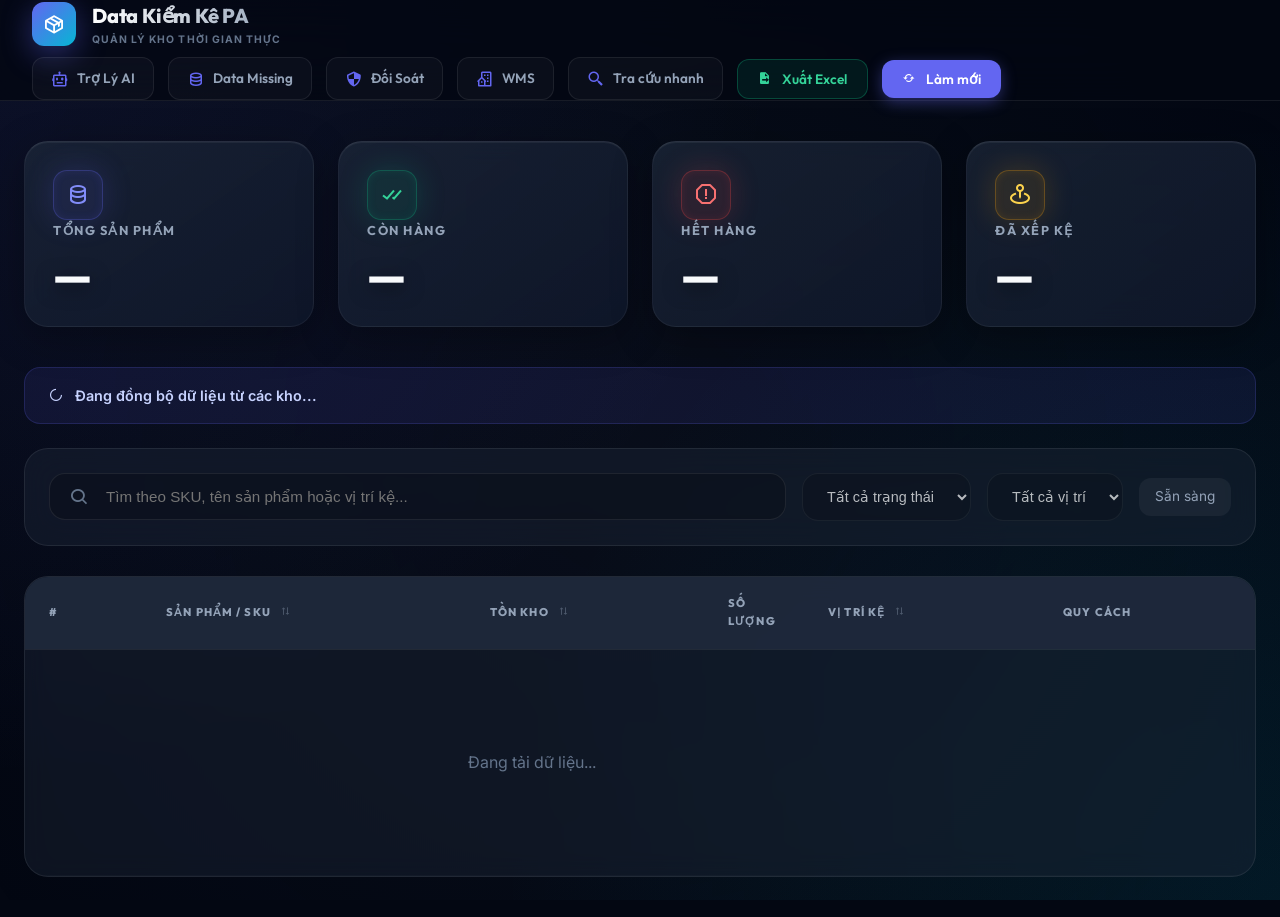
<file: data/html/data-pa.html>
<!DOCTYPE html>
<html lang="vi">

<head>
    <meta charset="UTF-8">
    <meta name="viewport" content="width=device-width, initial-scale=1.0">
    <title>Data Kiểm Kê PA – Tra Cứu Tồn Kho</title>
    <meta name="description" content="Tra cứu dữ liệu kiểm kê kho PA – tìm kiếm theo SKU, tên sản phẩm, vị trí kệ.">
    <link
        href="https://fonts.googleapis.com/css2?family=Inter:wght@300;400;500;600;700;800&family=Outfit:wght@400;500;600;700;800&display=swap"
        rel="stylesheet">
    <link href="https://unpkg.com/boxicons@2.1.4/css/boxicons.min.css" rel="stylesheet">
    <script src="https://cdn.sheetjs.com/xlsx-0.20.1/package/dist/xlsx.full.min.js"></script>
    <style>
        :root {
            --primary: #6366F1;
            --primary-glow: rgba(99, 102, 241, 0.4);
            --accent: #06B6D4;
            --bg: #030712;
            --surface: rgba(30, 41, 59, 0.6);
            --surface-glass: rgba(30, 41, 59, 0.4);
            --surface2: rgba(15, 23, 42, 0.8);
            --border: rgba(255, 255, 255, 0.08);
            --border-glow: rgba(99, 102, 241, 0.2);
            --text: #F8FAFC;
            --text-muted: #94A3B8;
            --text-dim: #64748B;
            --radius-xl: 24px;
            --radius-lg: 18px;
            --font-display: 'Outfit', sans-serif;
            --font-body: 'Inter', sans-serif;
        }

        * {
            margin: 0;
            padding: 0;
            box-sizing: border-box;
            -webkit-font-smoothing: antialiased;
        }

        body {
            font-family: var(--font-body);
            background: var(--bg);
            color: var(--text);
            min-height: 100vh;
            overflow-x: hidden;
            line-height: 1.6;
        }

        /* ── MESH BACKGROUND ── */
        .mesh-bg {
            position: fixed;
            inset: 0;
            z-index: -1;
            background:
                radial-gradient(circle at 0% 0%, rgba(99, 102, 241, 0.1) 0%, transparent 50%),
                radial-gradient(circle at 100% 100%, rgba(6, 182, 212, 0.1) 0%, transparent 50%),
                radial-gradient(circle at 50% 50%, rgba(30, 41, 59, 0.2) 0%, transparent 100%);
        }

        /* ── HEADER (GLASS) ── */
        .top-bar {
            position: sticky;
            top: 0;
            z-index: 1000;
            background: rgba(3, 7, 18, 0.8);
            -webkit-backdrop-filter: blur(24px);
            backdrop-filter: blur(24px);
            border-bottom: 1px solid var(--border);
            padding: 0 32px;
            display: flex;
            align-items: center;
            justify-content: space-between;
            min-height: 72px;
            flex-wrap: wrap;
            gap: 8px;
        }

        .brand {
            display: flex;
            align-items: center;
            gap: 16px;
        }

        .brand-icon {
            width: 44px;
            height: 44px;
            background: linear-gradient(135deg, var(--primary), var(--accent));
            border-radius: 12px;
            display: flex;
            align-items: center;
            justify-content: center;
            font-size: 22px;
            color: white;
            box-shadow: 0 8px 30px var(--primary-glow);
        }

        .brand-text h1 {
            font-family: var(--font-display);
            font-size: 1.25rem;
            font-weight: 800;
            letter-spacing: -0.01em;
            background: linear-gradient(to right, #fff, #94a3b8);
            -webkit-background-clip: text;
            background-clip: text;
            -webkit-text-fill-color: transparent;
        }

        .brand-text p {
            font-size: 0.65rem;
            color: var(--text-dim);
            text-transform: uppercase;
            font-weight: 700;
            letter-spacing: 0.1em;
        }

        .header-nav {
            display: flex;
            align-items: center;
            gap: 14px;
        }

        .nav-link {
            text-decoration: none;
            color: var(--text-muted);
            font-family: var(--font-display);
            font-size: 0.85rem;
            font-weight: 600;
            display: flex;
            align-items: center;
            gap: 8px;
            padding: 10px 18px;
            border-radius: 12px;
            background: rgba(255, 255, 255, 0.03);
            border: 1px solid var(--border);
            transition: all 0.3s;
        }

        .nav-link:hover {
            color: #fff;
            background: rgba(255, 255, 255, 0.08);
            border-color: rgba(255, 255, 255, 0.2);
            transform: translateY(-2px);
        }

        .nav-link i {
            font-size: 18px;
            color: var(--primary);
        }

        .btn-refresh {
            background: var(--primary);
            color: white;
            border: none;
            padding: 10px 20px;
            border-radius: 12px;
            font-family: var(--font-display);
            font-size: 0.85rem;
            font-weight: 600;
            display: flex;
            align-items: center;
            gap: 10px;
            cursor: pointer;
            transition: all 0.3s;
            box-shadow: 0 4px 15px var(--primary-glow);
        }

        .btn-refresh:hover {
            transform: translateY(-2px);
            box-shadow: 0 10px 25px var(--primary-glow);
        }

        .btn-refresh.spinning i {
            animation: spin 1s linear infinite;
        }

        @keyframes spin {
            from {
                transform: rotate(0deg);
            }

            to {
                transform: rotate(360deg);
            }
        }

        /* ── MAIN LAYOUT ── */
        .page-wrapper {
            max-width: 1300px;
            margin: 0 auto;
            padding: 40px 24px;
            animation: fadeIn 0.8s ease-out;
        }

        @keyframes fadeIn {
            from {
                opacity: 0;
                transform: translateY(10px);
            }

            to {
                opacity: 1;
                transform: translateY(0);
            }
        }

        /* ── STATS (BENTO) ── */
        .stats-row {
            display: grid;
            grid-template-columns: repeat(auto-fit, minmax(280px, 1fr));
            gap: 24px;
            margin-bottom: 40px;
        }

        .stat-card {
            background: linear-gradient(145deg, rgba(30, 41, 59, 0.7), rgba(15, 23, 42, 0.9));
            -webkit-backdrop-filter: blur(12px);
            backdrop-filter: blur(12px);
            border: 1px solid rgba(255, 255, 255, 0.05);
            border-top: 1px solid rgba(255, 255, 255, 0.1);
            border-radius: 24px;
            padding: 28px;
            display: flex;
            flex-direction: column;
            min-height: 180px;
            position: relative;
            box-shadow: 0 10px 40px rgba(0, 0, 0, 0.3), inset 0 1px 0 rgba(255, 255, 255, 0.05);
            transition: all 0.4s cubic-bezier(0.175, 0.885, 0.32, 1.275);
            overflow: hidden;
        }

        .stat-card::before {
            content: '';
            position: absolute;
            top: 0;
            left: 0;
            width: 100%;
            height: 100%;
            background: radial-gradient(800px circle at var(--mouse-x) var(--mouse-y), rgba(255, 255, 255, 0.06), transparent 40%);
            opacity: 0;
            transition: opacity 0.3s;
            z-index: 0;
            pointer-events: none;
        }

        .stat-card:hover::before {
            opacity: 1;
        }

        .stat-card:hover {
            transform: translateY(-5px) scale(1.02);
            border-color: rgba(255, 255, 255, 0.2);
            box-shadow: 0 20px 50px rgba(0, 0, 0, 0.5), inset 0 1px 0 rgba(255, 255, 255, 0.1);
        }

        .stat-icon {
            width: 50px;
            height: 50px;
            border-radius: 14px;
            display: flex;
            align-items: center;
            justify-content: center;
            font-size: 24px;
            margin-bottom: auto;
            position: relative;
            z-index: 1;
            transition: transform 0.4s;
        }

        .stat-card:hover .stat-icon {
            transform: scale(1.1) rotate(5deg);
        }

        .stat-icon.blue {
            background: rgba(99, 102, 241, 0.1);
            color: #818CF8;
            border: 1px solid rgba(99, 102, 241, 0.3);
            box-shadow: 0 0 30px rgba(99, 102, 241, 0.2), inset 0 0 10px rgba(99, 102, 241, 0.1);
        }

        .stat-icon.green {
            background: rgba(16, 185, 129, 0.1);
            color: #34D399;
            border: 1px solid rgba(16, 185, 129, 0.3);
            box-shadow: 0 0 30px rgba(16, 185, 129, 0.2), inset 0 0 10px rgba(16, 185, 129, 0.1);
        }

        .stat-icon.red {
            background: rgba(239, 68, 68, 0.1);
            color: #F87171;
            border: 1px solid rgba(239, 68, 68, 0.3);
            box-shadow: 0 0 30px rgba(239, 68, 68, 0.2), inset 0 0 10px rgba(239, 68, 68, 0.1);
        }

        .stat-icon.yellow {
            background: rgba(245, 158, 11, 0.1);
            color: #FCD34D;
            border: 1px solid rgba(245, 158, 11, 0.3);
            box-shadow: 0 0 30px rgba(245, 158, 11, 0.2), inset 0 0 10px rgba(245, 158, 11, 0.1);
        }

        .stat-label {
            font-family: var(--font-display);
            font-size: 0.8rem;
            font-weight: 700;
            color: #94A3B8;
            text-transform: uppercase;
            letter-spacing: 0.12em;
            margin-bottom: 12px;
            position: relative;
            z-index: 1;
        }

        .stat-value {
            font-family: var(--font-display);
            font-size: 2.8rem;
            font-weight: 800;
            color: #F8FAFC;
            line-height: 1;
            position: relative;
            z-index: 1;
            text-shadow: 0 4px 20px rgba(0, 0, 0, 0.5);
        }

        /* ── TOOLBAR ── */
        .toolbar {
            background: var(--surface-glass);
            -webkit-backdrop-filter: blur(16px);
            backdrop-filter: blur(16px);
            border: 1px solid var(--border);
            border-radius: var(--radius-xl);
            padding: 24px;
            margin-bottom: 30px;
            display: flex;
            gap: 16px;
            align-items: center;
        }

        .search-wrap {
            flex: 1;
            position: relative;
        }

        .search-wrap i {
            position: absolute;
            left: 20px;
            top: 50%;
            transform: translateY(-50%);
            color: var(--text-dim);
            font-size: 20px;
        }

        .search-wrap input {
            width: 100%;
            padding: 14px 20px 14px 56px;
            background: rgba(0, 0, 0, 0.2);
            border: 1px solid var(--border);
            border-radius: 16px;
            color: #fff;
            font-size: 0.95rem;
            outline: none;
            transition: all 0.3s;
        }

        .search-wrap input:focus {
            border-color: var(--primary);
            background: rgba(0, 0, 0, 0.3);
            box-shadow: 0 0 0 4px rgba(99, 102, 241, 0.15);
        }

        .filter-select {
            background: rgba(0, 0, 0, 0.2);
            border: 1px solid var(--border);
            border-radius: 16px;
            color: #fff;
            font-size: 0.9rem;
            font-weight: 500;
            padding: 14px 20px;
            cursor: pointer;
            outline: none;
            transition: all 0.3s;
        }

        .result-badge {
            font-size: 0.85rem;
            color: var(--text-muted);
            background: rgba(255, 255, 255, 0.05);
            padding: 8px 16px;
            border-radius: 12px;
        }

        /* ── TABLE ── */
        .table-wrap {
            background: var(--surface-glass);
            -webkit-backdrop-filter: blur(12px);
            backdrop-filter: blur(12px);
            border: 1px solid var(--border);
            border-radius: var(--radius-xl);
            overflow: hidden;
        }

        .table-scroll {
            overflow: auto;
            max-height: 65vh;
        }

        .table-scroll::-webkit-scrollbar {
            width: 6px;
            height: 6px;
        }

        .table-scroll::-webkit-scrollbar-thumb {
            background: rgba(255, 255, 255, 0.1);
            border-radius: 10px;
        }

        table {
            width: 100%;
            border-collapse: collapse;
            min-width: 900px;
        }

        thead th {
            position: sticky;
            top: 0;
            z-index: 20;
            background: rgba(30, 41, 59, 0.95);
            padding: 18px 24px;
            text-align: left;
            font-family: var(--font-display);
            font-size: 0.7rem;
            font-weight: 800;
            text-transform: uppercase;
            letter-spacing: 0.1em;
            color: var(--text-muted);
            border-bottom: 1px solid var(--border);
            cursor: pointer;
            -webkit-user-select: none;
            user-select: none;
        }

        thead th:hover {
            color: var(--primary);
        }

        .sort-icon {
            margin-left: 6px;
            opacity: 0.4;
            pointer-events: none;
        }

        th.asc .sort-icon,
        th.desc .sort-icon {
            opacity: 1;
            color: var(--primary);
        }

        tbody tr {
            border-bottom: 1px solid rgba(255, 255, 255, 0.02);
            transition: all 0.3s;
            cursor: pointer;
            animation: rowIn 0.5s calc(var(--i) * 0.05s) both;
        }

        @keyframes rowIn {
            from {
                opacity: 0;
                transform: translateX(-10px);
            }

            to {
                opacity: 1;
                transform: translateX(0);
            }
        }

        tbody tr:hover {
            background: rgba(255, 255, 255, 0.04);
        }

        td {
            padding: 16px 24px;
            vertical-align: middle;
            color: var(--text);
        }

        .td-img img {
            width: 48px;
            height: 48px;
            border-radius: 12px;
            object-fit: contain;
            background: #fdfdfd;
            border: 1px solid rgba(255, 255, 255, 0.1);
            padding: 3px;
        }

        .name-main {
            font-family: var(--font-display);
            font-size: 0.95rem;
            font-weight: 600;
            color: #fff;
            margin-bottom: 4px;
            line-height: 1.4;
        }

        .name-sku {
            font-family: 'JetBrains Mono', monospace;
            font-size: 0.7rem;
            color: var(--text-dim);
            background: rgba(0, 0, 0, 0.2);
            padding: 2px 8px;
            border-radius: 6px;
            display: inline-block;
        }

        .badge-stock {
            font-family: var(--font-display);
            font-size: 0.82rem;
            font-weight: 700;
            height: 32px;
            padding: 0 12px;
            border-radius: 100px;
            display: inline-flex;
            align-items: center;
            gap: 6px;
        }

        .badge-stock.in {
            background: rgba(16, 185, 129, 0.15);
            color: #34D399;
            border: 1px solid rgba(16, 185, 129, 0.2);
        }

        .badge-stock.out {
            background: rgba(239, 68, 68, 0.15);
            color: #F87171;
            border: 1px solid rgba(239, 68, 68, 0.2);
        }

        .badge-stock.low {
            background: rgba(245, 158, 11, 0.15);
            color: #FCD34D;
            border: 1px solid rgba(245, 158, 11, 0.2);
        }

        .badge-shelf {
            font-family: var(--font-display);
            color: var(--primary);
            background: rgba(99, 102, 241, 0.12);
            padding: 4px 12px;
            border-radius: 8px;
            font-size: 0.82rem;
            font-weight: 700;
            display: inline-flex;
            align-items: center;
            gap: 6px;
        }

        .td-unit {
            color: var(--text-muted);
            font-size: 0.82rem;
            max-width: 180px;
            white-space: nowrap;
            overflow: hidden;
            text-overflow: ellipsis;
        }

        /* ── MODAL (GLASS) ── */
        .modal-overlay {
            position: fixed;
            inset: 0;
            z-index: 2000;
            background: rgba(3, 7, 18, 0.75);
            -webkit-backdrop-filter: blur(16px);
            backdrop-filter: blur(16px);
            display: none;
            align-items: center;
            justify-content: center;
            padding: 20px;
            opacity: 0;
            transition: opacity 0.3s ease;
        }

        .modal-overlay.open {
            display: flex;
            opacity: 1;
        }

        .modal-box {
            background: rgba(30, 41, 59, 0.85);
            -webkit-backdrop-filter: blur(25px);
            backdrop-filter: blur(25px);
            border: 1px solid rgba(255, 255, 255, 0.1);
            border-radius: 28px;
            width: 100%;
            max-width: 680px;
            max-height: 92vh;
            display: flex;
            flex-direction: column;
            overflow: hidden;
            box-shadow: 0 40px 100px -20px rgba(0, 0, 0, 0.8);
            transform: scale(0.95) translateY(20px);
            transition: all 0.4s cubic-bezier(0.34, 1.56, 0.64, 1);
        }

        .modal-overlay.open .modal-box {
            transform: scale(1) translateY(0);
        }

        .modal-header {
            padding: 30px;
            border-bottom: 1px solid rgba(255, 255, 255, 0.05);
            background: rgba(255, 255, 255, 0.02);
            display: flex;
            align-items: flex-start;
            gap: 24px;
            position: relative;
        }

        .modal-product-img {
            width: 84px;
            height: 84px;
            border-radius: 16px;
            background: #fff;
            border: 1px solid rgba(255, 255, 255, 0.15);
            padding: 6px;
            object-fit: contain;
            box-shadow: 0 4px 15px rgba(0, 0, 0, 0.1);
            flex-shrink: 0;
        }

        .modal-title-wrap {
            flex: 1;
            padding-right: 55px;
        }

        .modal-product-name {
            font-family: var(--font-display);
            font-size: 1.3rem;
            font-weight: 800;
            line-height: 1.35;
            margin-bottom: 10px;
            background: linear-gradient(to right, #ffffff, #94A3B8);
            -webkit-background-clip: text;
            background-clip: text;
            -webkit-text-fill-color: transparent;
            text-shadow: 0 2px 10px rgba(255, 255, 255, 0.1);
        }

        .modal-close {
            position: absolute;
            top: 25px;
            right: 25px;
            width: 40px;
            height: 40px;
            border-radius: 12px;
            background: rgba(255, 255, 255, 0.05);
            border: 1px solid rgba(255, 255, 255, 0.1);
            color: #fff;
            display: flex;
            align-items: center;
            justify-content: center;
            font-size: 24px;
            cursor: pointer;
            transition: all 0.3s;
        }

        .modal-close:hover {
            background: rgba(239, 68, 68, 0.2);
            color: #fff;
            transform: rotate(90deg);
        }

        .modal-body {
            padding: 30px;
            overflow-y: auto;
            flex: 1;
        }

        .modal-body::-webkit-scrollbar {
            width: 5px;
        }

        .modal-body::-webkit-scrollbar-thumb {
            background: rgba(255, 255, 255, 0.1);
            border-radius: 10px;
        }

        .modal-key-fields {
            display: grid;
            grid-template-columns: repeat(3, 1fr);
            gap: 20px;
            margin-bottom: 30px;
        }

        .modal-key-card {
            background: linear-gradient(135deg, rgba(255, 255, 255, 0.04), rgba(255, 255, 255, 0.01));
            border: 1px solid rgba(255, 255, 255, 0.06);
            border-top: 1px solid rgba(255, 255, 255, 0.12);
            border-radius: 24px;
            padding: 24px 16px;
            text-align: center;
            box-shadow: 0 15px 35px rgba(0, 0, 0, 0.2), inset 0 1px 0 rgba(255, 255, 255, 0.05);
            transition: transform 0.3s;
            position: relative;
            overflow: hidden;
        }

        .modal-key-card::after {
            content: '';
            position: absolute;
            top: 0;
            left: -100%;
            width: 50%;
            height: 100%;
            background: linear-gradient(to right, transparent, rgba(255, 255, 255, 0.05), transparent);
            transform: skewX(-20deg);
            animation: shine 3s infinite;
        }

        @keyframes shine {
            100% {
                left: 200%;
            }
        }

        .modal-key-card:hover {
            transform: translateY(-4px);
        }

        .modal-key-card.accent-red {
            border-color: rgba(239, 68, 68, 0.4);
            background: radial-gradient(circle at bottom, rgba(239, 68, 68, 0.15), transparent 70%);
            box-shadow: 0 10px 40px rgba(239, 68, 68, 0.2), inset 0 2px 20px rgba(239, 68, 68, 0.1);
        }

        .modal-key-card.accent-green {
            border-color: rgba(16, 185, 129, 0.4);
            background: radial-gradient(circle at bottom, rgba(16, 185, 129, 0.15), transparent 70%);
            box-shadow: 0 10px 40px rgba(16, 185, 129, 0.2), inset 0 2px 20px rgba(16, 185, 129, 0.1);
        }

        .modal-key-card.accent-yellow {
            border-color: rgba(245, 158, 11, 0.4);
            background: radial-gradient(circle at bottom, rgba(245, 158, 11, 0.15), transparent 70%);
            box-shadow: 0 10px 40px rgba(245, 158, 11, 0.2), inset 0 2px 20px rgba(245, 158, 11, 0.1);
        }

        .modal-key-card.accent-blue {
            border-color: rgba(99, 102, 241, 0.4);
            background: radial-gradient(circle at bottom, rgba(99, 102, 241, 0.15), transparent 70%);
            box-shadow: 0 10px 40px rgba(99, 102, 241, 0.2), inset 0 2px 20px rgba(99, 102, 241, 0.1);
        }

        .modal-key-label {
            font-family: var(--font-display);
            font-size: 0.75rem;
            font-weight: 700;
            color: #94A3B8;
            text-transform: uppercase;
            letter-spacing: 0.15em;
            margin-bottom: 12px;
        }

        .modal-key-value {
            font-family: var(--font-display);
            font-size: 2.8rem;
            font-weight: 900;
            line-height: 1;
            text-shadow: 0 4px 15px rgba(0, 0, 0, 0.4);
        }

        .modal-breakdown-wrapper {
            background: rgba(0, 0, 0, 0.3);
            border: 1px solid rgba(255, 255, 255, 0.05);
            border-radius: 20px;
            overflow: hidden;
            margin-top: 10px;
        }

        .modal-breakdown-table {
            width: 100%;
            border-collapse: collapse;
            font-size: 0.85rem;
        }

        .modal-breakdown-table th {
            background: rgba(255, 255, 255, 0.03);
            padding: 12px 20px;
            text-align: left;
            font-size: 0.65rem;
            font-weight: 800;
            color: var(--text-dim);
            text-transform: uppercase;
        }

        .modal-breakdown-table td {
            padding: 14px 20px;
            border-bottom: 1px solid rgba(255, 255, 255, 0.02);
            color: #fff;
        }

        .modal-breakdown-table tr:last-child td {
            border-bottom: none;
        }

        .br-shelf {
            color: #818CF8;
            font-weight: 700;
            display: flex;
            align-items: center;
            gap: 6px;
        }

        .br-stock {
            color: #34D399;
            font-weight: 800;
            font-family: var(--font-display);
            font-size: 1rem;
        }

        /* ── LOT CARD GRID UI ── */
        .lot-grid {
            display: grid;
            grid-template-columns: repeat(auto-fill, minmax(280px, 1fr));
            gap: 16px;
            margin-top: 12px;
        }

        .lot-card {
            background: rgba(255, 255, 255, 0.03);
            border: 1px solid rgba(255, 255, 255, 0.06);
            border-radius: 20px;
            padding: 16px;
            position: relative;
            transition: all 0.3s ease;
            overflow: hidden;
        }

        .lot-card:hover {
            transform: translateY(-3px);
            border-color: rgba(99, 102, 241, 0.3);
            background: rgba(255, 255, 255, 0.05);
        }

        .lot-card .card-top {
            display: flex;
            justify-content: space-between;
            align-items: center;
            margin-bottom: 12px;
        }

        .lot-card .loc-badge {
            font-size: 0.7rem;
            color: #818CF8;
            background: rgba(99, 102, 241, 0.1);
            padding: 4px 10px;
            border-radius: 8px;
            font-weight: 700;
            display: flex;
            align-items: center;
            gap: 5px;
        }

        .lot-card .qty-badge {
            font-size: 1rem;
            font-weight: 800;
            color: #34D399;
            font-family: var(--font-display);
        }

        .lot-info-val {
            display: flex;
            flex-direction: column;
            gap: 4px;
        }

        .lot-info-val .label {
            font-size: 0.6rem;
            color: var(--text-dim);
            text-transform: uppercase;
            font-weight: 700;
            letter-spacing: 0.05em;
        }

        .lot-info-val .value {
            font-size: 0.85rem;
            color: #fff;
            font-weight: 600;
        }

        .expiry-pip {
            position: absolute;
            top: 0;
            right: 0;
            width: 40px;
            height: 40px;
            background: linear-gradient(135deg, transparent 50%, rgba(52, 211, 153, 0.2) 50%);
        }

        .lot-card.exp-near .expiry-pip {
            background: linear-gradient(135deg, transparent 50%, rgba(245, 158, 11, 0.2) 50%);
        }

        .lot-card.exp-critical .expiry-pip {
            background: linear-gradient(135deg, transparent 50%, rgba(239, 68, 68, 0.2) 50%);
        }

        .lot-status-tag {
            font-size: 0.65rem;
            padding: 2px 8px;
            border-radius: 6px;
            font-weight: 700;
            margin-top: 8px;
            display: inline-block;
        }

        .status-fresh {
            background: rgba(16, 185, 129, 0.1);
            color: #34D399;
        }

        .status-near {
            background: rgba(245, 158, 11, 0.1);
            color: #FCD34D;
        }

        .status-critical {
            background: rgba(239, 68, 68, 0.1);
            color: #F87171;
        }

        /* ── PREVIEW BADGE IN MAIN TABLE ── */
        .multi-lot-hint {
            font-size: 0.65rem;
            background: rgba(99, 102, 241, 0.1);
            color: #818CF8;
            padding: 2px 6px;
            border-radius: 4px;
            margin-left: 6px;
            font-weight: 700;
        }

        /* ── UTILS ── */
        #statusBanner {
            margin-bottom: 24px;
        }

        .banner {
            display: flex;
            align-items: center;
            gap: 12px;
            padding: 16px 24px;
            border-radius: 16px;
            font-weight: 600;
            font-size: 0.9rem;
        }

        .banner.loading {
            background: rgba(99, 102, 241, 0.1);
            color: #C7D2FE;
            border: 1px solid rgba(99, 102, 241, 0.2);
        }

        .banner.error {
            background: rgba(239, 68, 68, 0.1);
            color: #FCA5A5;
            border: 1px solid rgba(239, 68, 68, 0.2);
        }

        mark {
            background: rgba(245, 158, 11, 0.3);
            color: #FCD34D;
            border-radius: 3px;
            padding: 0 2px;
        }

        .pagination-wrap {
            display: flex;
            justify-content: space-between;
            align-items: center;
            padding: 20px 30px;
            background: rgba(255, 255, 255, 0.02);
            border-top: 1px solid var(--border);
        }

        .page-info {
            font-size: 0.82rem;
            color: var(--text-dim);
        }

        .page-info b {
            color: #fff;
        }

        .page-btns {
            display: flex;
            gap: 8px;
        }

        .page-btn {
            width: 38px;
            height: 38px;
            border-radius: 12px;
            border: 1px solid var(--border);
            background: var(--surface);
            color: var(--text-muted);
            cursor: pointer;
            transition: all 0.2s;
        }

        .page-btn:hover:not(:disabled) {
            background: var(--primary);
            color: #fff;
            border-color: var(--primary);
        }

        .page-btn.active {
            background: var(--primary);
            color: #fff;
            border-color: var(--primary);
        }

        .page-btn:disabled {
            opacity: 0.3;
            cursor: not-allowed;
        }

        @media (max-width: 1024px) {
            .stats-row {
                grid-template-columns: repeat(2, 1fr);
            }
        }

        /* ── TABLET ── */
        @media (max-width: 768px) {
            .top-bar {
                padding: 10px 16px;
                min-height: auto;
            }

            .brand-text p {
                display: none;
            }

            .nav-link span {
                display: none;
            }

            .nav-link {
                padding: 9px 12px;
            }

            .btn-refresh span {
                display: none;
            }

            .btn-refresh {
                padding: 9px 12px;
            }

            .stats-row {
                grid-template-columns: 1fr 1fr;
                gap: 14px;
            }

            .stat-value {
                font-size: 2.2rem;
            }

            .toolbar {
                flex-direction: column;
                align-items: stretch;
            }

            .page-wrapper {
                padding: 20px 14px;
            }
        }

        /* ── MOBILE ── */
        @media (max-width: 480px) {
            .top-bar {
                padding: 8px 12px;
                gap: 6px;
            }

            .brand-icon {
                width: 36px;
                height: 36px;
                font-size: 18px;
            }

            .brand-text h1 {
                font-size: 1rem;
            }

            .header-nav {
                gap: 6px;
            }

            .nav-link {
                padding: 8px 10px;
                border-radius: 10px;
            }

            .nav-link i {
                font-size: 16px;
            }

            .btn-refresh {
                padding: 8px 10px;
                border-radius: 10px;
                gap: 0;
            }

            .stats-row {
                grid-template-columns: 1fr 1fr;
                gap: 10px;
                margin-bottom: 20px;
            }

            .stat-card {
                padding: 18px 14px;
                min-height: 140px;
            }

            .stat-icon {
                width: 40px;
                height: 40px;
                font-size: 20px;
            }

            .stat-value {
                font-size: 2rem;
            }

            .stat-label {
                font-size: 0.65rem;
            }

            .toolbar {
                padding: 16px;
                gap: 10px;
            }

            .table-scroll {
                max-height: 55vh;
            }

            .modal-key-fields {
                grid-template-columns: 1fr 1fr;
                gap: 12px;
            }

            .modal-key-value {
                font-size: 2rem;
            }

            .modal-product-name {
                font-size: 1.1rem;
            }

            .modal-box {
                max-width: 100%;
                border-radius: 20px;
            }

            .page-wrapper {
                padding: 14px 10px;
            }
        }
    </style>
</head>

<body>
    <div class="mesh-bg"></div>

    <header class="top-bar">
        <div class="brand">
            <div class="brand-icon"><i class='bx bx-package'></i></div>
            <div class="brand-text">
                <h1>Data Kiểm Kê PA</h1>
                <p>Quản lý kho thời gian thực</p>
            </div>
        </div>
        <nav class="header-nav">
            <a href="index.html" class="nav-link">
                <i class='bx bx-bot'></i>
                <span>Trợ Lý AI</span>
            </a>
            <a href="data-missing.html" class="nav-link">
                <i class='bx bx-data'></i>
                <span>Data Missing</span>
            </a>
            <a href="doisoat.html" class="nav-link">
                <i class='bx bx-shield-quarter'></i>
                <span>Đối Soát</span>
            </a>
            <a href="../../WH-WMS/mapping.html" class="nav-link">
                <i class='bx bx-building-house'></i>
                <span>WMS</span>
            </a>
            <a href="../WH-main/buymed-search.html" class="nav-link">
                <i class='bx bx-search-alt-2'></i>
                <span>Tra cứu nhanh</span>
            </a>
            <button class="btn-export-global" id="exportBtn" style="background:rgba(16,185,129,0.1); color:#34D399; border:1px solid rgba(16,185,129,0.3); padding:10px 20px; border-radius:12px; font-family:var(--font-display); font-size:0.85rem; font-weight:600; display:flex; align-items:center; gap:10px; cursor:pointer; transition:all 0.3s;">
                <i class='bx bxs-file-export'></i>
                <span>Xuất Excel</span>
            </button>
            <button class="btn-refresh" id="refreshBtn">
                <i class='bx bx-refresh'></i>
                <span>Làm mới</span>
            </button>
        </nav>
    </header>

    <div class="page-wrapper">
        <div class="stats-row">
            <div class="stat-card">
                <div class="stat-icon blue"><i class='bx bx-data'></i></div>
                <div class="stat-label">Tổng Sản Phẩm</div>
                <div class="stat-value" id="statTotal">—</div>
            </div>
            <div class="stat-card">
                <div class="stat-icon green"><i class='bx bx-check-double'></i></div>
                <div class="stat-label">Còn Hàng</div>
                <div class="stat-value" id="statInStock">—</div>
            </div>
            <div class="stat-card">
                <div class="stat-icon red"><i class='bx bx-error-alt'></i></div>
                <div class="stat-label">Hết Hàng</div>
                <div class="stat-value" id="statOutStock">—</div>
            </div>
            <div class="stat-card">
                <div class="stat-icon yellow"><i class='bx bx-map-pin'></i></div>
                <div class="stat-label">Đã Xếp Kệ</div>
                <div class="stat-value" id="statShelved">—</div>
            </div>
        </div>

        <div id="statusBanner" style="display:none;">
            <div class="banner loading" id="bannerInner">
                <i class='bx bx-loader-alt bx-spin'></i>
                <span>Đang đồng bộ dữ liệu...</span>
            </div>
        </div>

        <div class="toolbar">
            <div class="search-wrap">
                <i class='bx bx-search'></i>
                <input type="text" id="searchInput" placeholder="Tìm theo SKU, tên sản phẩm hoặc vị trí kệ..." disabled>
            </div>
            <select class="filter-select" id="stockFilter" title="Bộ lọc kho" disabled>
                <option value="all">Tất cả trạng thái</option>
                <option value="in">Còn hàng</option>
                <option value="out">Hết hàng</option>
                <option value="low">Tồn thấp (≤10)</option>
            </select>
            <select class="filter-select" id="shelfFilter" title="Bộ lọc kệ" disabled>
                <option value="all">Tất cả vị trí</option>
            </select>
            <div class="result-badge" id="resultBadge">Sẵn sàng</div>
        </div>

        <div class="table-wrap">
            <div class="table-scroll">
                <table id="dataTable">
                    <thead>
                        <tr>
                            <th style="width:50px; text-align:center;">#</th>
                            <th style="width:60px;"></th>
                            <th data-col="name" id="thName">Sản phẩm / SKU <i class='bx bx-sort-alt-2 sort-icon'></i>
                            </th>
                            <th data-col="stock" id="thStock">Tồn Kho <i class='bx bx-sort-alt-2 sort-icon'></i></th>
                            <th style="width:100px;">Số lượng</th>
                            <th data-col="shelf" id="thShelf">Vị Trí Kệ <i class='bx bx-sort-alt-2 sort-icon'></i></th>
                            <th>Quy Cách</th>
                        </tr>
                    </thead>
                    <tbody id="tableBody">
                        <tr class="skeleton-row">
                            <td colspan="6" style="padding:100px; text-align:center; color:var(--text-dim);">Đang tải dữ
                                liệu...</td>
                        </tr>
                    </tbody>
                </table>
            </div>

            <div class="pagination-wrap" id="paginationWrap" style="display:none;">
                <div class="page-info" id="pageInfo"></div>
                <div class="page-btns" id="pageBtns"></div>
            </div>
        </div>
    </div>

    <!-- MODAL DETAIL -->
    <div class="modal-overlay" id="modalOverlay">
        <div class="modal-box" id="modalBox">
            <button class="modal-close" id="modalCloseBtn"><i class='bx bx-x'></i></button>
            <div class="modal-header" id="modalHeader"></div>
            <div class="modal-body" id="modalBody"></div>
        </div>
    </div>

    <script src="../assets/js/script-pa.js"></script>
</body>

</html>
</file>
